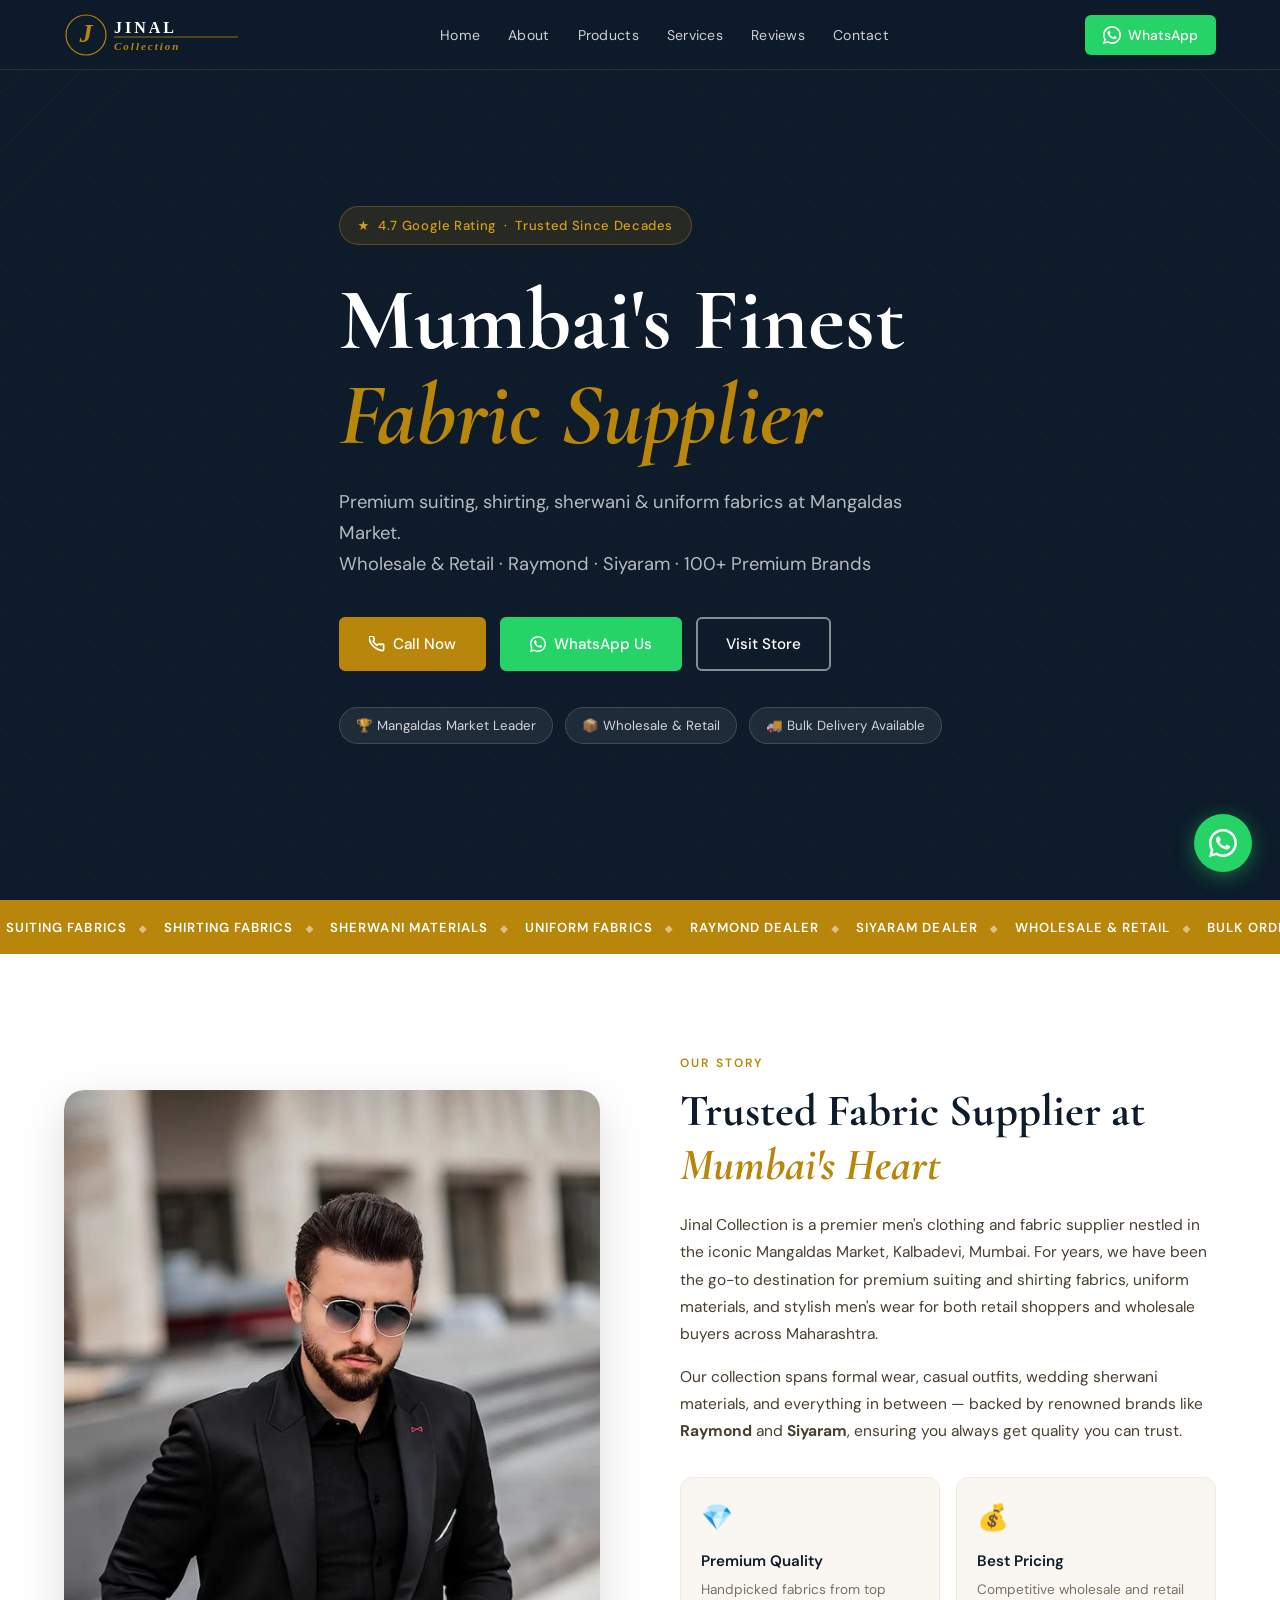
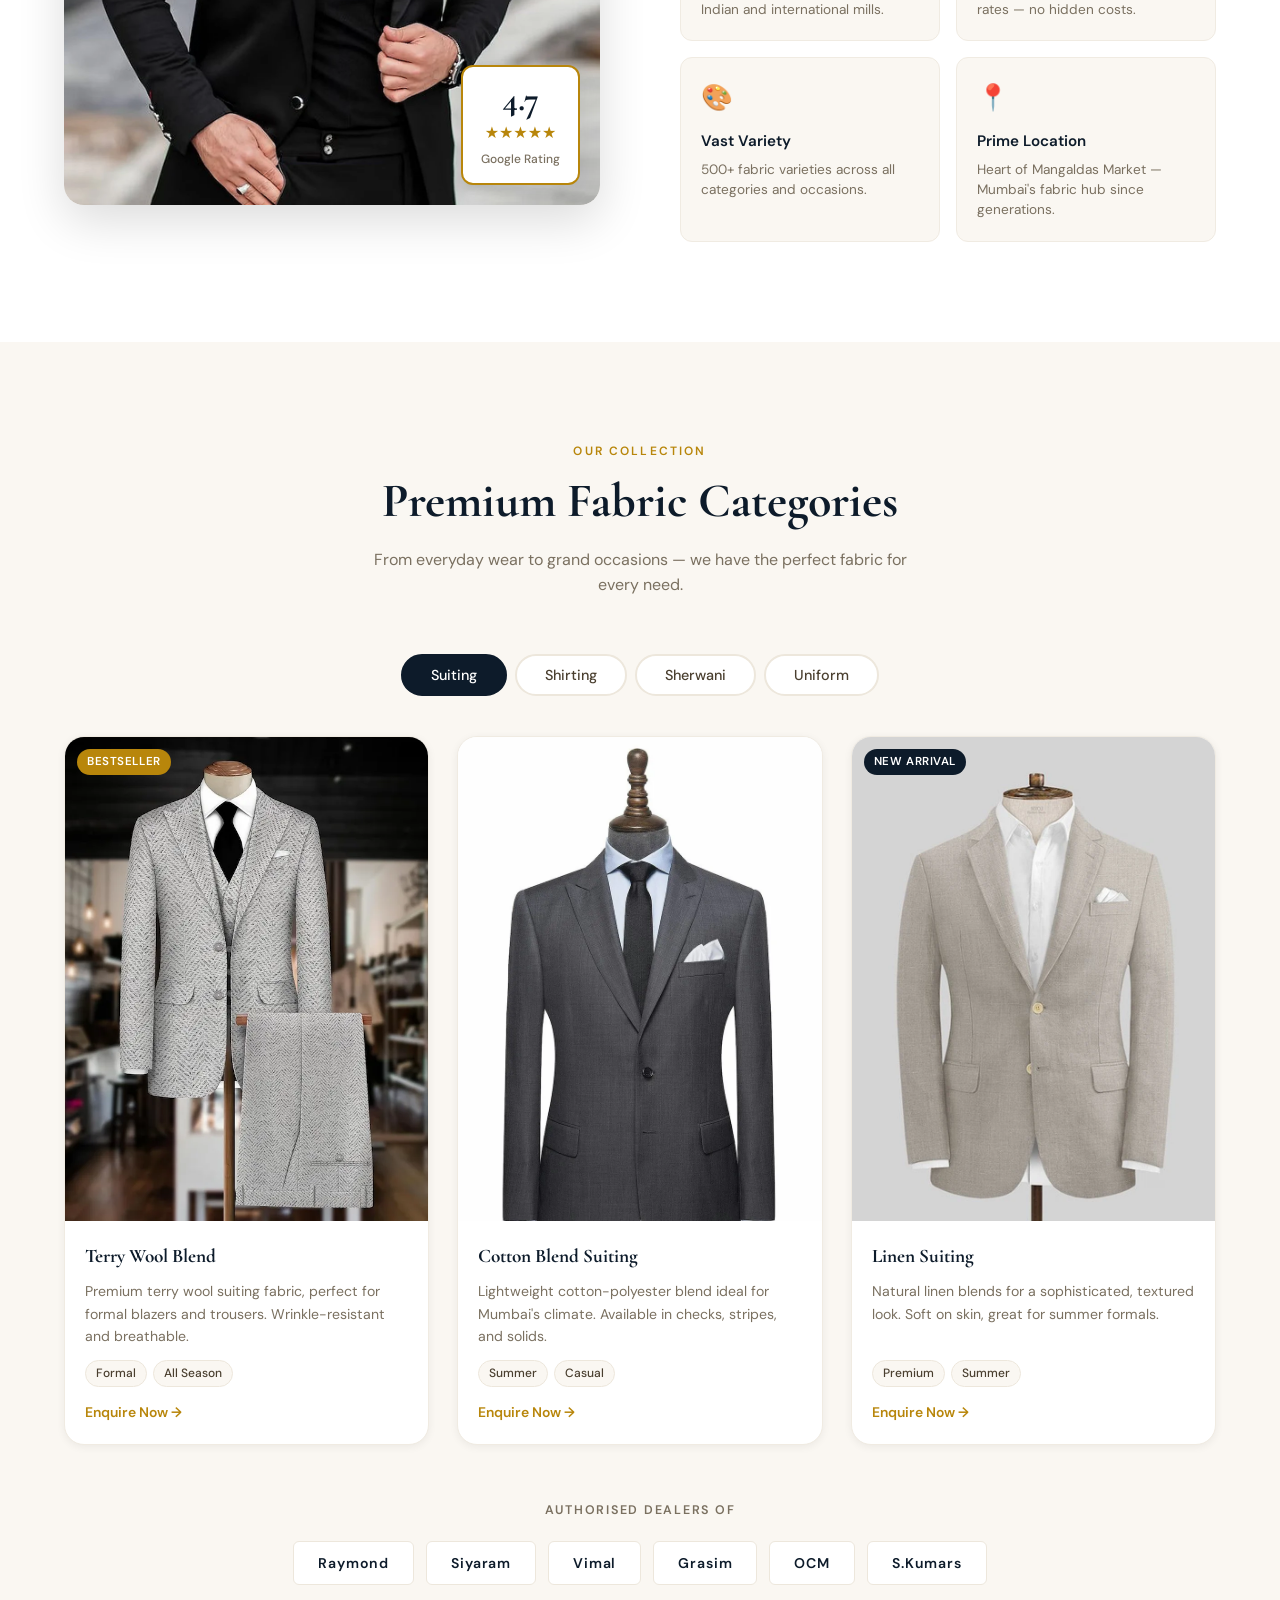
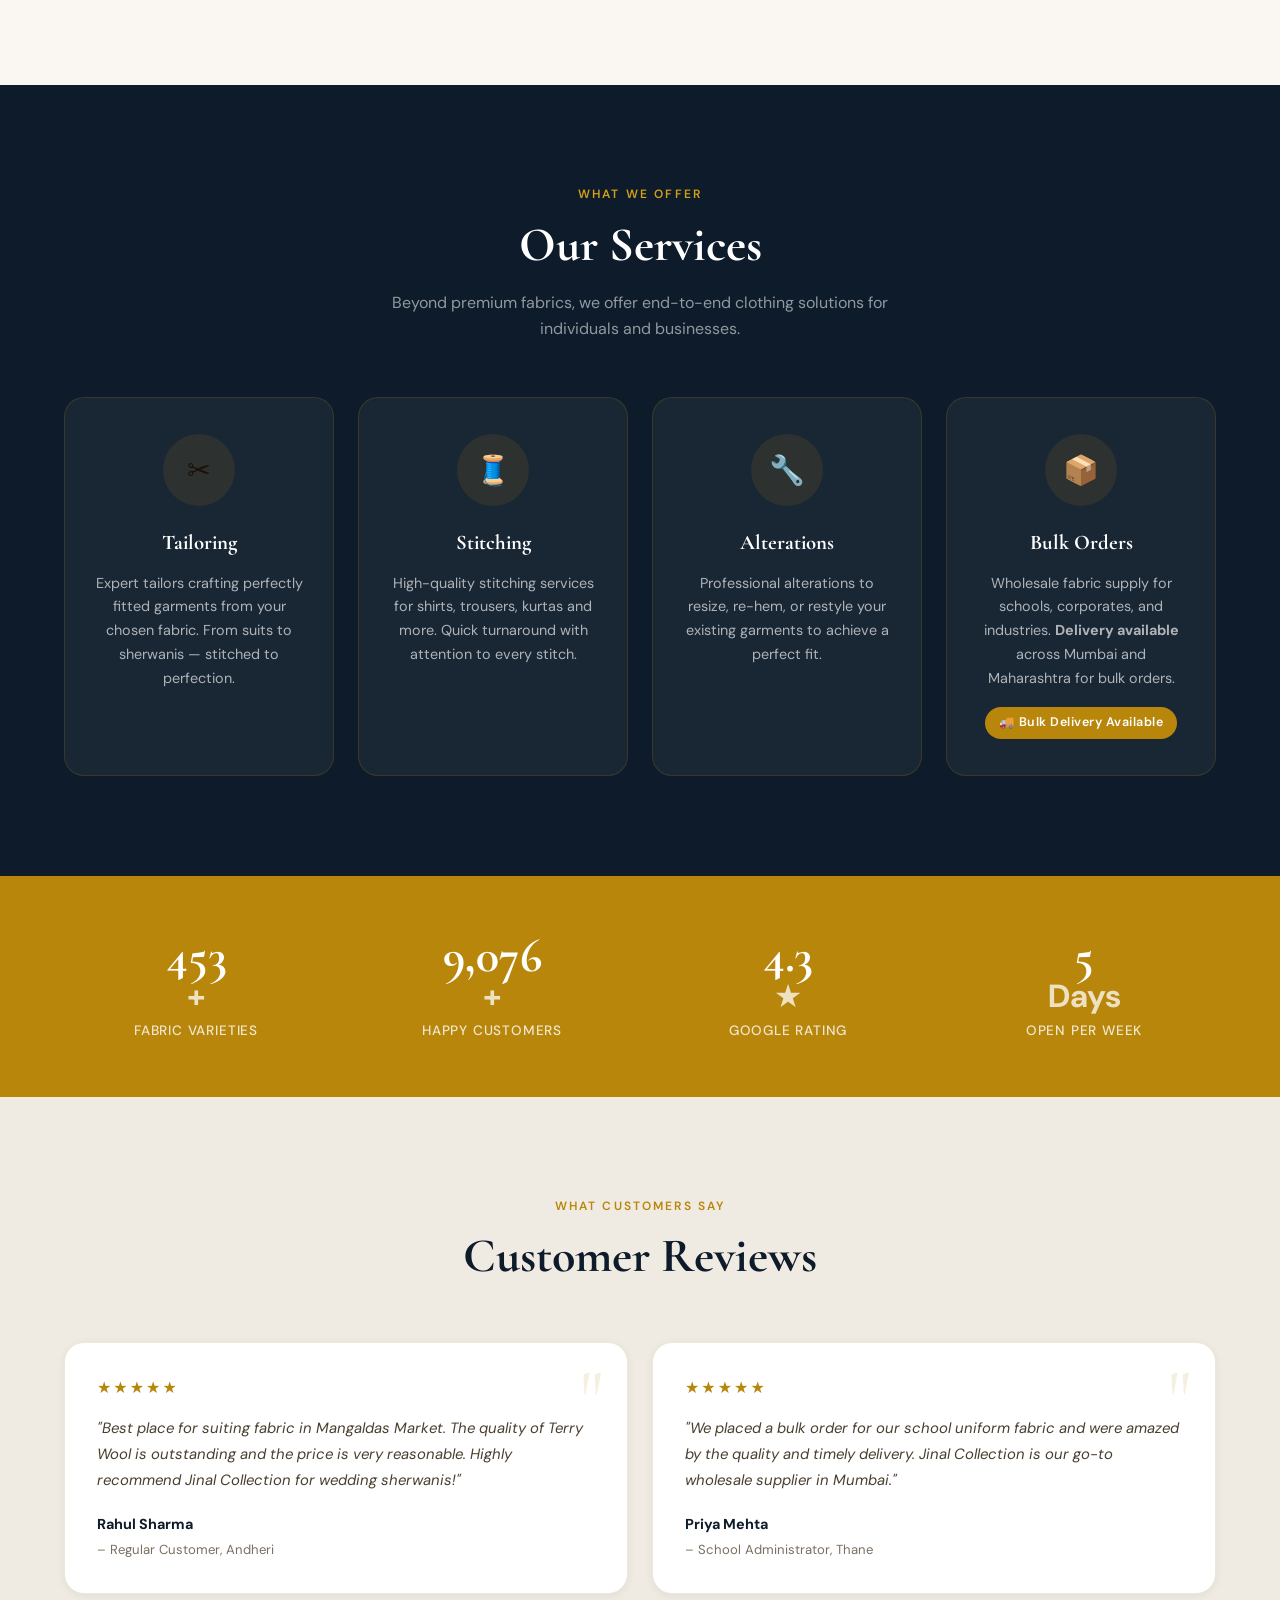
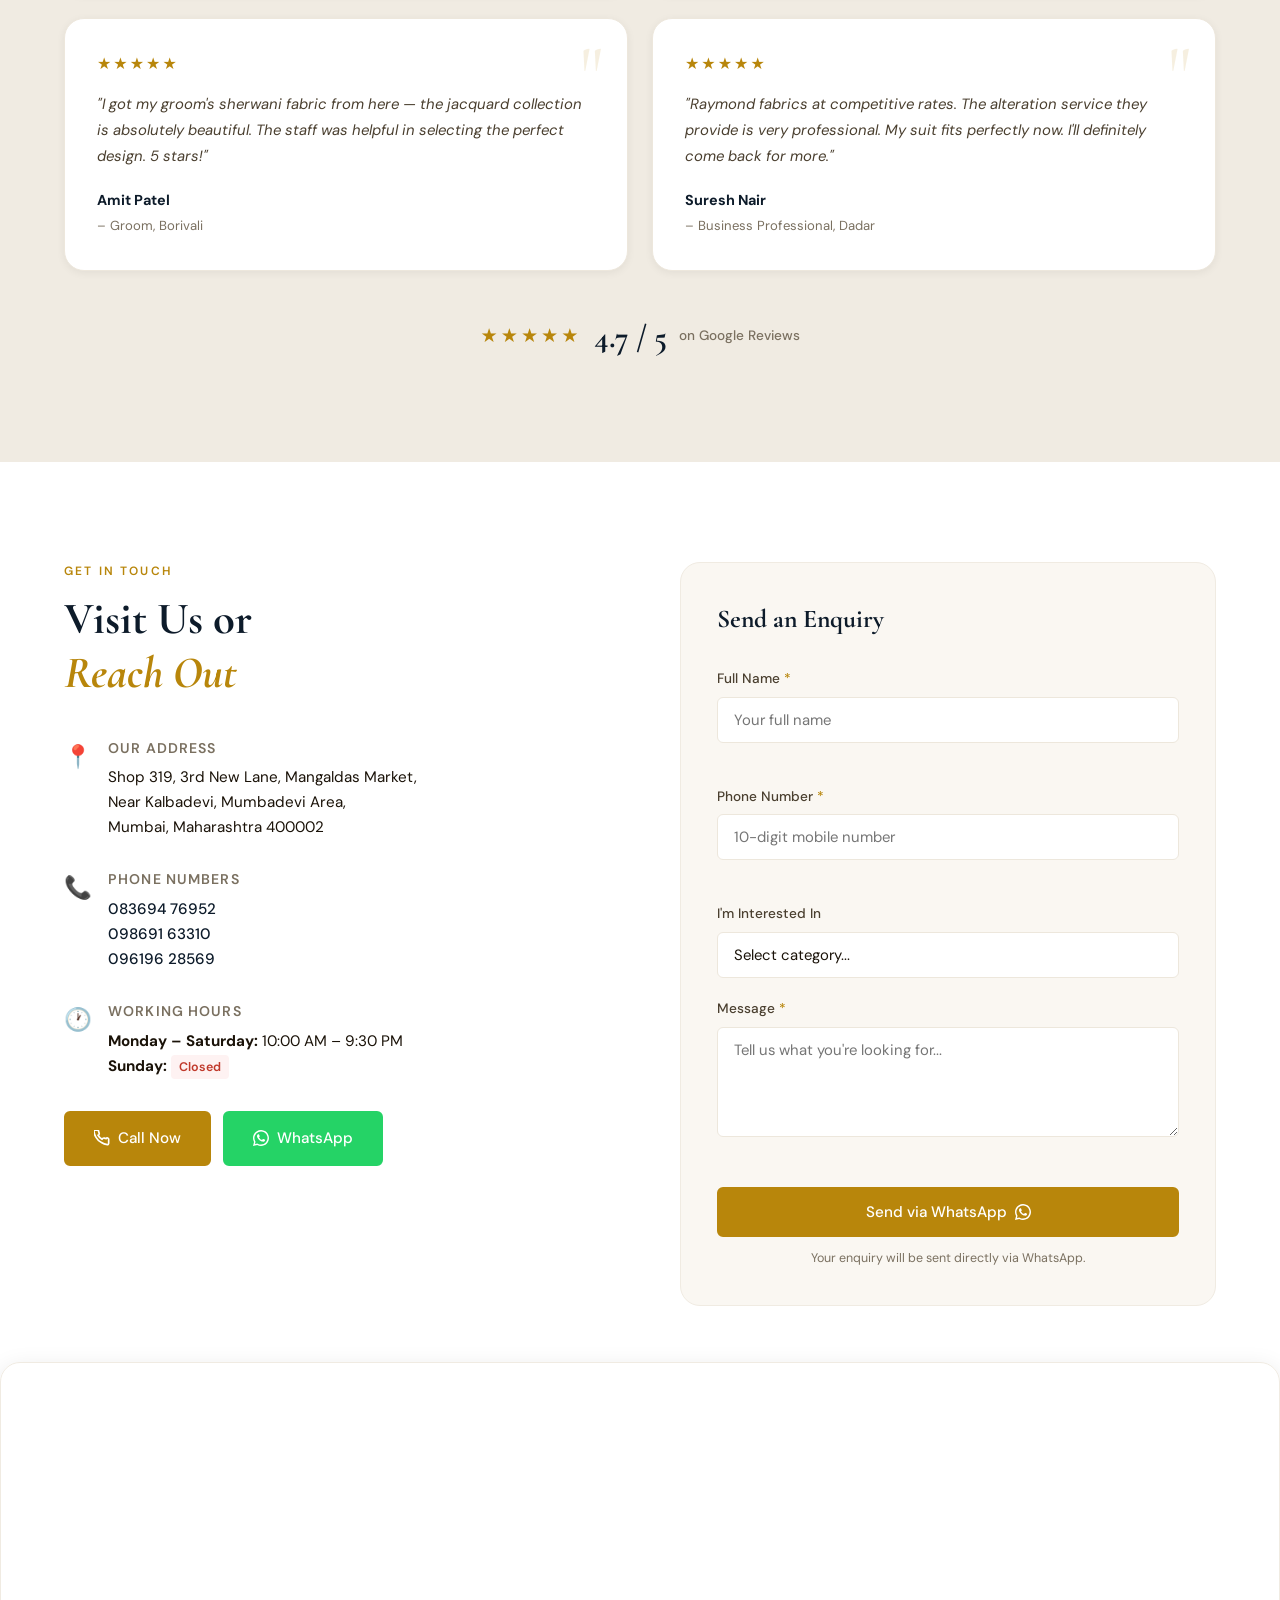
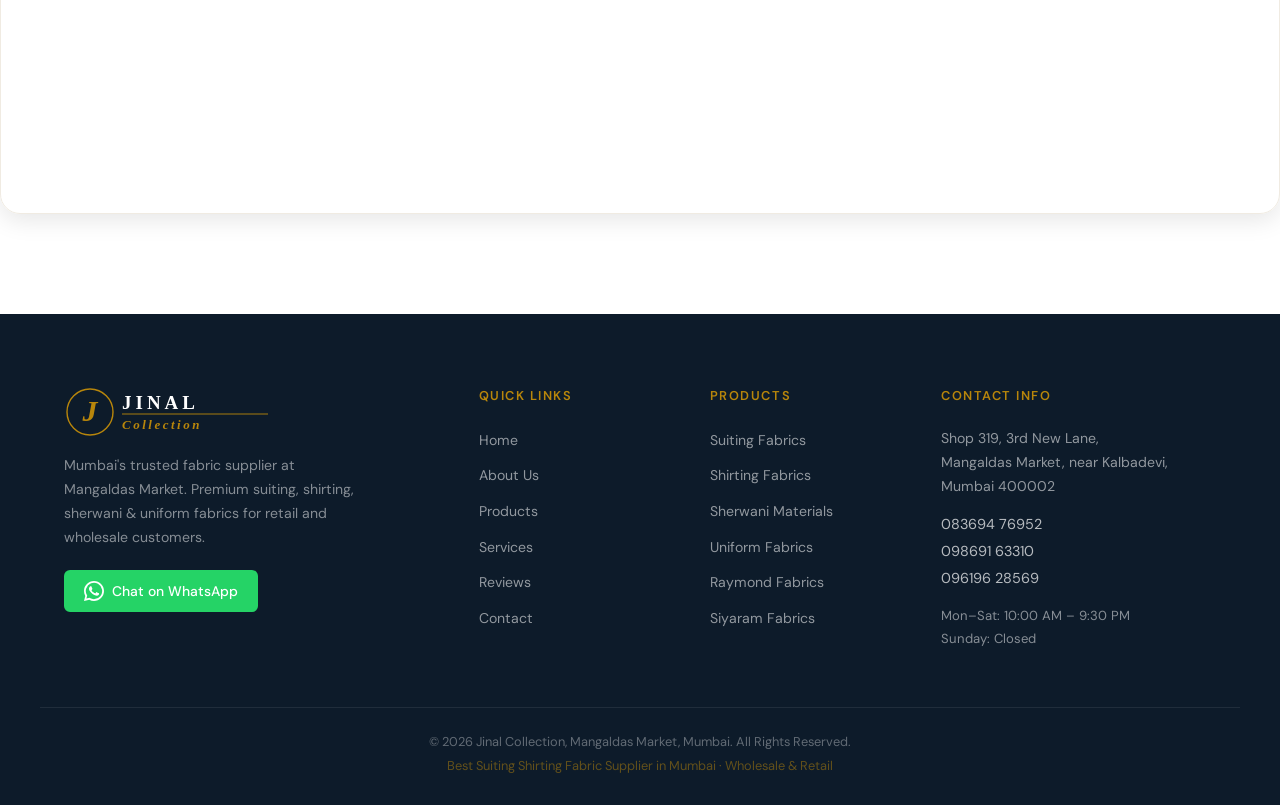
<file: index.html>
<!DOCTYPE html>
<html lang="en">
<head>
  <meta charset="UTF-8" />
  <meta name="viewport" content="width=device-width, initial-scale=1.0" />

  <!-- SEO Meta Tags -->
  <title>Jinal Collection – Fabric Supplier Mangaldas Market Mumbai</title>
  <meta name="description" content="Jinal Collection – Premium suiting, shirting, sherwani &amp; uniform fabrics in Mangaldas Market, Mumbai. Wholesale &amp; retail. Raymond, Siyaram dealer. Call 08369476952." />
  <meta name="keywords" content="best clothing supplier in Mumbai, suiting shirting fabrics Mangaldas Market, wholesale fabric supplier Mumbai, men's clothing fabrics Mumbai, sherwani material Mumbai, uniform fabric supplier Mumbai, Kalbadevi fabric shop, Raymond fabric Mumbai, Siyaram dealer Mumbai, bulk fabric order Mumbai" />
  <meta name="robots" content="index, follow" />
  <meta name="author" content="Jinal Collection" />
  <!-- Favicons -->
  <link rel="icon" type="image/x-icon"  href="favicon.ico" />
  <link rel="icon" type="image/png" sizes="32x32"   href="favicon-32x32.png" />
  <link rel="icon" type="image/png" sizes="16x16"   href="favicon-16x16.png" />
  <link rel="icon" type="image/png" sizes="192x192" href="favicon-192x192.png" />
  <link rel="apple-touch-icon" sizes="180x180"      href="apple-touch-icon.png" />
  <meta name="theme-color" content="#0d1b2a" />
  <meta name="msapplication-TileColor" content="#0d1b2a" />
  <meta name="msapplication-TileImage" content="favicon-192x192.png" />

  <link rel="canonical" href="https://www.jinalcollection.in/" />
  <link rel="sitemap" type="application/xml" title="Sitemap" href="https://www.jinalcollection.in/sitemap.xml" />

  <!-- Open Graph / Facebook / WhatsApp -->
  <meta property="og:type"           content="website" />
  <meta property="og:url"            content="https://www.jinalcollection.in/" />
  <meta property="og:title"          content="Jinal Collection – Fabric Supplier Mangaldas Market Mumbai" />
  <meta property="og:description"    content="Premium suiting, shirting, sherwani &amp; uniform fabrics at Mangaldas Market, Mumbai. Wholesale &amp; Retail. Raymond · Siyaram · 500+ varieties. Call 08369476952." />
  <meta property="og:image"          content="https://www.jinalcollection.in/og-image.jpg" />
  <meta property="og:image:width"    content="1200" />
  <meta property="og:image:height"   content="630" />
  <meta property="og:image:alt"      content="Jinal Collection – Premium Fabric Supplier Mangaldas Market Mumbai" />
  <meta property="og:locale"         content="en_IN" />
  <meta property="og:site_name"      content="Jinal Collection" />
  <meta property="og:phone_number"   content="+918369476952" />
  <meta property="og:street-address" content="Shop 319, 3rd New Lane, Mangaldas Market" />
  <meta property="og:locality"       content="Mumbai" />
  <meta property="og:region"         content="Maharashtra" />
  <meta property="og:postal-code"    content="400002" />
  <meta property="og:country-name"   content="India" />

  <!-- Twitter / X Card -->
  <meta name="twitter:card"          content="summary_large_image" />
  <meta name="twitter:title"         content="Jinal Collection – Best Fabric Supplier Mumbai" />
  <meta name="twitter:description"   content="Premium suiting, shirting, sherwani &amp; uniform fabrics at Mangaldas Market. Wholesale &amp; Retail. Raymond · Siyaram. Call 08369476952." />
  <meta name="twitter:image"         content="https://www.jinalcollection.in/og-image.jpg" />
  <meta name="twitter:image:alt"     content="Jinal Collection – Premium Fabric Supplier Mumbai" />

  <!-- Schema.org Structured Data -->
  <script type="application/ld+json">
  [
    {
      "@context": "https://schema.org",
      "@type": "ClothingStore",
      "name": "Jinal Collection",
      "alternateName": "Jinal Collection Mangaldas Market",
      "description": "Trusted men's clothing and fabric supplier in Mangaldas Market, Kalbadevi, Mumbai. Premium suiting, shirting, sherwani and uniform fabrics. Wholesale and retail.",
      "url": "https://www.jinalcollection.in/",
      "logo": "https://www.jinalcollection.in/og-image.jpg",
      "image": "https://www.jinalcollection.in/og-image.jpg",
      "priceRange": "₹₹",
      "currenciesAccepted": "INR",
      "paymentAccepted": "Cash, UPI, Bank Transfer",
      "address": {
        "@type": "PostalAddress",
        "streetAddress": "Shop 319, 3rd New Lane, Mangaldas Market, near Kalbadevi",
        "addressLocality": "Mumbai",
        "addressRegion": "Maharashtra",
        "postalCode": "400002",
        "addressCountry": "IN"
      },
      "geo": {
        "@type": "GeoCoordinates",
        "latitude": "18.9524707",
        "longitude": "72.8268478"
      },
      "hasMap": "https://maps.google.com/?cid=12516534846782373454",
      "telephone": ["+918369476952", "+919869163310", "+919619628569"],
      "openingHoursSpecification": [
        {
          "@type": "OpeningHoursSpecification",
          "dayOfWeek": ["Monday","Tuesday","Wednesday","Thursday","Friday","Saturday"],
          "opens": "10:00",
          "closes": "21:30"
        }
      ],
      "aggregateRating": {
        "@type": "AggregateRating",
        "ratingValue": "4.7",
        "bestRating": "5",
        "worstRating": "1",
        "ratingCount": "150"
      },
      "sameAs": [
        "https://www.google.com/maps/place/Jinal+Collection",
        "https://wa.me/918369476952"
      ],
      "hasOfferCatalog": {
        "@type": "OfferCatalog",
        "name": "Fabric Collections",
        "itemListElement": [
          { "@type": "OfferCatalog", "name": "Suiting Fabrics",   "description": "Terry Wool Blend, Cotton Blend, Linen Suiting" },
          { "@type": "OfferCatalog", "name": "Shirting Fabrics",  "description": "Pure Cotton, Linen Shirting, Satin & Blended" },
          { "@type": "OfferCatalog", "name": "Sherwani Materials","description": "Jacquard, Silk Blend, Brocade Wedding Fabric" },
          { "@type": "OfferCatalog", "name": "Uniform Fabrics",   "description": "School, Corporate and Industrial Uniform Fabric" }
        ]
      }
    },
    {
      "@context": "https://schema.org",
      "@type": "LocalBusiness",
      "name": "Jinal Collection",
      "image": "https://www.jinalcollection.in/og-image.jpg",
      "url": "https://www.jinalcollection.in/",
      "telephone": "+918369476952",
      "address": {
        "@type": "PostalAddress",
        "streetAddress": "Shop 319, 3rd New Lane, Mangaldas Market, near Kalbadevi",
        "addressLocality": "Mumbai",
        "addressRegion": "Maharashtra",
        "postalCode": "400002",
        "addressCountry": "IN"
      },
      "geo": {
        "@type": "GeoCoordinates",
        "latitude": "18.9524707",
        "longitude": "72.8268478"
      },
      "openingHoursSpecification": [
        {
          "@type": "OpeningHoursSpecification",
          "dayOfWeek": ["Monday","Tuesday","Wednesday","Thursday","Friday","Saturday"],
          "opens": "10:00",
          "closes": "21:30"
        }
      ],
      "priceRange": "₹₹"
    },
    {
      "@context": "https://schema.org",
      "@type": "WebSite",
      "name": "Jinal Collection",
      "url": "https://www.jinalcollection.in/",
      "description": "Premium fabric supplier in Mangaldas Market, Mumbai"
    },
    {
      "@context": "https://schema.org",
      "@type": "BreadcrumbList",
      "itemListElement": [
        { "@type": "ListItem", "position": 1, "name": "Home",      "item": "https://www.jinalcollection.in/" },
        { "@type": "ListItem", "position": 2, "name": "Products",  "item": "https://www.jinalcollection.in/#products" },
        { "@type": "ListItem", "position": 3, "name": "Services",  "item": "https://www.jinalcollection.in/#services" },
        { "@type": "ListItem", "position": 4, "name": "Contact",   "item": "https://www.jinalcollection.in/#contact" }
      ]
    }
  ]
  </script>
  
  <!-- Google Search Console Verification -->
  <meta name="google-site-verification" content="7CWWCnASNtpLDitCTRgpI1OjQ_ptsddVok7z0JKa75Y" />  
  
  <link rel="stylesheet" href="style.css?v=5">

  <!-- Fonts -->
  <link rel="preconnect" href="https://fonts.googleapis.com" />
  <link rel="dns-prefetch" href="https://fonts.googleapis.com" />
  <link rel="dns-prefetch" href="https://fonts.gstatic.com" />
  <link rel="preconnect" href="https://fonts.gstatic.com" crossorigin />
  <link href="https://fonts.googleapis.com/css2?family=Cormorant+Garamond:ital,wght@0,400;0,600;0,700;1,400&family=DM+Sans:wght@300;400;500;600&display=swap" rel="stylesheet" media="print" onload="this.media='all'">
  <noscript><link href="https://fonts.googleapis.com/css2?family=Cormorant+Garamond:ital,wght@0,400;0,600;0,700;1,400&family=DM+Sans:wght@300;400;500;600&display=swap" rel="stylesheet"></noscript>

  <!-- Google Analytics -->
  <script async src="https://www.googletagmanager.com/gtag/js?id=G-8X17C9VSWS"></script>
  <script>
    window.dataLayer = window.dataLayer || [];
    function gtag(){dataLayer.push(arguments);}
    gtag('js', new Date());
    gtag('config', 'G-8X17C9VSWS');
  </script>
  
</head>

<body>

  <!-- ===== NAVBAR ===== -->
<nav class="navbar" id="navbar" role="navigation" aria-label="Main navigation">
  <div class="container nav-inner">
    <a href="#home" class="nav-logo" aria-label="Jinal Collection Home">
      <svg width="180" height="44" viewBox="0 0 180 44" xmlns="http://www.w3.org/2000/svg" aria-hidden="true">
        <circle cx="22" cy="22" r="20" fill="#0d1b2a" stroke="#b8860b" stroke-width="1.2"/>
        <text x="22" y="29" text-anchor="middle" font-family="Georgia,serif" font-size="26" font-weight="700" font-style="italic" fill="#b8860b">J</text>
        <text x="50" y="20" font-family="Georgia,serif" font-size="16" font-weight="700" letter-spacing="3" fill="#ffffff">JINAL</text>
        <line x1="50" y1="24" x2="174" y2="24" stroke="#b8860b" stroke-width="0.8"/>
        <text x="50" y="37" font-family="Georgia,serif" font-size="11" font-style="italic" letter-spacing="2" fill="#b8860b">Collection</text>
      </svg>
    </a>
    <ul class="nav-links" id="navLinks" role="list">
      <li><a href="#home">Home</a></li>
      <li><a href="#about">About</a></li>
      <li><a href="#products">Products</a></li>
      <li><a href="#services">Services</a></li>
      <li><a href="#testimonials">Reviews</a></li>
      <li><a href="#contact">Contact</a></li>
    </ul>
    <a href="https://wa.me/918369476952?text=Hi%2C%20I%20want%20to%20enquire%20about%20fabrics" class="btn-wa-nav" target="_blank" rel="noopener noreferrer" aria-label="WhatsApp us">
      <svg width="18" height="18" viewBox="0 0 24 24" fill="currentColor" aria-hidden="true"><path d="M17.472 14.382c-.297-.149-1.758-.867-2.03-.967-.273-.099-.471-.148-.67.15-.197.297-.767.966-.94 1.164-.173.199-.347.223-.644.075-.297-.15-1.255-.463-2.39-1.475-.883-.788-1.48-1.761-1.653-2.059-.173-.297-.018-.458.13-.606.134-.133.298-.347.446-.52.149-.174.198-.298.298-.497.099-.198.05-.371-.025-.52-.075-.149-.669-1.612-.916-2.207-.242-.579-.487-.5-.669-.51-.173-.008-.371-.01-.57-.01-.198 0-.52.074-.792.372-.272.297-1.04 1.016-1.04 2.479 0 1.462 1.065 2.875 1.213 3.074.149.198 2.096 3.2 5.077 4.487.709.306 1.262.489 1.694.625.712.227 1.36.195 1.871.118.571-.085 1.758-.719 2.006-1.413.248-.694.248-1.289.173-1.413-.074-.124-.272-.198-.57-.347z"/><path d="M12 0C5.373 0 0 5.373 0 12c0 2.136.562 4.14 1.537 5.876L0 24l6.313-1.517A11.955 11.955 0 0012 24c6.627 0 12-5.373 12-12S18.627 0 12 0zm0 21.818a9.818 9.818 0 01-5.006-1.371l-.36-.213-3.726.896.93-3.617-.235-.372A9.818 9.818 0 1112 21.818z"/></svg>
      WhatsApp
    </a>
    <button class="hamburger" id="hamburger" aria-label="Toggle menu" aria-expanded="false" aria-controls="navLinks">
      <span></span><span></span><span></span>
    </button>
  </div>
</nav>

  <!-- ===== HERO ===== -->
  <section class="hero" id="home" aria-label="Hero section">
    <div class="hero-bg-pattern" aria-hidden="true"></div>
    <div class="container hero-content">
      <div class="hero-badge reveal">
        <span class="star-icon">★</span> 4.7 Google Rating &nbsp;·&nbsp; Trusted Since Decades
      </div>
      <h1 class="hero-title reveal">
        Mumbai's Finest<br /><em>Fabric Supplier</em>
      </h1>
      <p class="hero-sub reveal">
        Premium suiting, shirting, sherwani &amp; uniform fabrics at Mangaldas Market.<br />
        Wholesale &amp; Retail · Raymond · Siyaram · 100+ Premium Brands
      </p>
      <div class="hero-ctas reveal">
        <a href="tel:08369476952" class="btn btn-primary">
          <svg width="16" height="16" viewBox="0 0 24 24" fill="none" stroke="currentColor" stroke-width="2.5" aria-hidden="true"><path d="M22 16.92v3a2 2 0 01-2.18 2 19.79 19.79 0 01-8.63-3.07A19.5 19.5 0 013.07 11a19.79 19.79 0 01-3.07-8.67A2 2 0 012 .18h3a2 2 0 012 1.72 12.84 12.84 0 00.7 2.81 2 2 0 01-.45 2.11L6.09 7.91a16 16 0 006 6l1.27-1.27a2 2 0 012.11-.45 12.84 12.84 0 002.81.7A2 2 0 0122 14v2.92z"/></svg>
          Call Now
        </a>
        <a href="https://wa.me/918369476952?text=Hi%2C%20I%20want%20to%20enquire%20about%20fabrics" class="btn btn-wa" target="_blank" rel="noopener noreferrer">
          <svg width="16" height="16" viewBox="0 0 24 24" fill="currentColor" aria-hidden="true"><path d="M17.472 14.382c-.297-.149-1.758-.867-2.03-.967-.273-.099-.471-.148-.67.15-.197.297-.767.966-.94 1.164-.173.199-.347.223-.644.075-.297-.15-1.255-.463-2.39-1.475-.883-.788-1.48-1.761-1.653-2.059-.173-.297-.018-.458.13-.606.134-.133.298-.347.446-.52.149-.174.198-.298.298-.497.099-.198.05-.371-.025-.52-.075-.149-.669-1.612-.916-2.207-.242-.579-.487-.5-.669-.51-.173-.008-.371-.01-.57-.01-.198 0-.52.074-.792.372-.272.297-1.04 1.016-1.04 2.479 0 1.462 1.065 2.875 1.213 3.074.149.198 2.096 3.2 5.077 4.487.709.306 1.262.489 1.694.625.712.227 1.36.195 1.871.118.571-.085 1.758-.719 2.006-1.413.248-.694.248-1.289.173-1.413-.074-.124-.272-.198-.57-.347z"/><path d="M12 0C5.373 0 0 5.373 0 12c0 2.136.562 4.14 1.537 5.876L0 24l6.313-1.517A11.955 11.955 0 0012 24c6.627 0 12-5.373 12-12S18.627 0 12 0zm0 21.818a9.818 9.818 0 01-5.006-1.371l-.36-.213-3.726.896.93-3.617-.235-.372A9.818 9.818 0 1112 21.818z"/></svg>
          WhatsApp Us
        </a>
        <a href="#contact" class="btn btn-outline">Visit Store</a>
      </div>
      <div class="hero-trust reveal">
        <div class="trust-pill">🏆 Mangaldas Market Leader</div>
        <div class="trust-pill">📦 Wholesale &amp; Retail</div>
        <div class="trust-pill">🚚 Bulk Delivery Available</div>
      </div>
    </div>

  </section>

  <!-- ===== MARQUEE STRIP ===== -->
  <div class="marquee-strip" aria-hidden="true">
    <div class="marquee-track">
      <span>Suiting Fabrics</span><span class="sep">◆</span>
      <span>Shirting Fabrics</span><span class="sep">◆</span>
      <span>Sherwani Materials</span><span class="sep">◆</span>
      <span>Uniform Fabrics</span><span class="sep">◆</span>
      <span>Raymond Dealer</span><span class="sep">◆</span>
      <span>Siyaram Dealer</span><span class="sep">◆</span>
      <span>Wholesale &amp; Retail</span><span class="sep">◆</span>
      <span>Bulk Orders Welcome</span><span class="sep">◆</span>
      <span>Tailoring &amp; Stitching</span><span class="sep">◆</span>
      <span>Suiting Fabrics</span><span class="sep">◆</span>
      <span>Shirting Fabrics</span><span class="sep">◆</span>
      <span>Sherwani Materials</span><span class="sep">◆</span>
      <span>Uniform Fabrics</span><span class="sep">◆</span>
      <span>Raymond Dealer</span><span class="sep">◆</span>
      <span>Siyaram Dealer</span><span class="sep">◆</span>
      <span>Wholesale &amp; Retail</span><span class="sep">◆</span>
      <span>Bulk Orders Welcome</span><span class="sep">◆</span>
      <span>Tailoring &amp; Stitching</span><span class="sep">◆</span>
    </div>
  </div>

  <!-- ===== ABOUT ===== -->
  <section class="about section" id="about" aria-labelledby="about-heading">
    <div class="container about-grid">
      <div class="about-visual reveal">
        <div class="about-img-wrap">
          <!-- ✅ REPLACED: fabric stripe placeholder → real suits photo -->
          <img
             src="images/image1.webp"
             alt="Premium men's suiting at Jinal Collection, Mangaldas Market Mumbai"
             class="about-real-img"
             loading="lazy"
          />
          <div class="about-badge-float">
            <span class="rating-num">4.7</span>
            <span class="rating-stars">★★★★★</span>
            <span class="rating-label">Google Rating</span>
          </div>
        </div>
      </div>
      <div class="about-text reveal">
        <p class="section-eyebrow">Our Story</p>
        <h2 id="about-heading">Trusted Fabric Supplier at<br /><em>Mumbai's Heart</em></h2>
        <p class="about-desc">
          Jinal Collection is a premier men's clothing and fabric supplier nestled in the iconic Mangaldas Market, Kalbadevi, Mumbai. For years, we have been the go-to destination for premium suiting and shirting fabrics, uniform materials, and stylish men's wear for both retail shoppers and wholesale buyers across Maharashtra.
        </p>
        <p class="about-desc">
          Our collection spans formal wear, casual outfits, wedding sherwani materials, and everything in between — backed by renowned brands like <strong>Raymond</strong> and <strong>Siyaram</strong>, ensuring you always get quality you can trust.
        </p>
        <div class="why-grid">
          <div class="why-card">
            <span class="why-icon">💎</span>
            <h3>Premium Quality</h3>
            <p>Handpicked fabrics from top Indian and international mills.</p>
          </div>
          <div class="why-card">
            <span class="why-icon">💰</span>
            <h3>Best Pricing</h3>
            <p>Competitive wholesale and retail rates — no hidden costs.</p>
          </div>
          <div class="why-card">
            <span class="why-icon">🎨</span>
            <h3>Vast Variety</h3>
            <p>500+ fabric varieties across all categories and occasions.</p>
          </div>
          <div class="why-card">
            <span class="why-icon">📍</span>
            <h3>Prime Location</h3>
            <p>Heart of Mangaldas Market — Mumbai's fabric hub since generations.</p>
          </div>
        </div>
      </div>
    </div>
  </section>

  <!-- ===== PRODUCTS ===== -->
  <section class="products section" id="products" aria-labelledby="products-heading">
    <div class="container">
      <div class="section-header reveal">
        <p class="section-eyebrow">Our Collection</p>
        <h2 id="products-heading">Premium Fabric Categories</h2>
        <p class="section-sub">From everyday wear to grand occasions — we have the perfect fabric for every need.</p>
      </div>

      <!-- Category Tabs -->
      <div class="tab-bar reveal" role="tablist" aria-label="Product categories">
        <button class="tab-btn active" data-tab="suiting" role="tab" aria-selected="true" aria-controls="tab-suiting">Suiting</button>
        <button class="tab-btn" data-tab="shirting" role="tab" aria-selected="false" aria-controls="tab-shirting">Shirting</button>
        <button class="tab-btn" data-tab="sherwani" role="tab" aria-selected="false" aria-controls="tab-sherwani">Sherwani</button>
        <button class="tab-btn" data-tab="uniform" role="tab" aria-selected="false" aria-controls="tab-uniform">Uniform</button>
      </div>

      <div class="tab-content" id="tab-suiting" role="tabpanel" aria-labelledby="tab-suiting-btn">
        <div class="products-grid">
          <article class="product-card reveal">
            <div class="product-img-wrap portrait-wrap">
            <img src="images/product1.webp" alt="Terry Wool Blend Suiting Fabric – Jinal Collection" class="product-real-img" loading="lazy" />
              <div class="product-badge">Bestseller</div>
            </div>
            <div class="product-info">
              <h3>Terry Wool Blend</h3>
              <p>Premium terry wool suiting fabric, perfect for formal blazers and trousers. Wrinkle-resistant and breathable.</p>
              <div class="product-tags"><span>Formal</span><span>All Season</span></div>
              <a href="https://wa.me/918369476952?text=Hi%2C%20I%20want%20to%20enquire%20about%20Terry%20Wool%20Suiting%20Fabric" class="product-cta" target="_blank" rel="noopener noreferrer">Enquire Now →</a>
            </div>
          </article>
          <article class="product-card reveal">
            <div class="product-img-wrap portrait-wrap">
             <img src="images/product2.webp" alt="Cotton Blend Suiting Fabric – Jinal Collection" class="product-real-img" loading="lazy" />
            </div>
             <div class="product-info">
              <h3>Cotton Blend Suiting</h3>
              <p>Lightweight cotton-polyester blend ideal for Mumbai's climate. Available in checks, stripes, and solids.</p>
              <div class="product-tags"><span>Summer</span><span>Casual</span></div>
              <a href="https://wa.me/918369476952?text=Hi%2C%20I%20want%20to%20enquire%20about%20Cotton%20Blend%20Suiting" class="product-cta" target="_blank" rel="noopener noreferrer">Enquire Now →</a>
            </div>
          </article>
          <article class="product-card reveal">
            <div class="product-img-wrap portrait-wrap">
              <img src="images/product3.webp" alt="Linen Suiting Fabric – Jinal Collection" class="product-real-img" loading="lazy" />
              <div class="product-badge new-badge">New Arrival</div>
            </div>
            <div class="product-info">
              <h3>Linen Suiting</h3>
              <p>Natural linen blends for a sophisticated, textured look. Soft on skin, great for summer formals.</p>
              <div class="product-tags"><span>Premium</span><span>Summer</span></div>
              <a href="https://wa.me/918369476952?text=Hi%2C%20I%20want%20to%20enquire%20about%20Linen%20Suiting" class="product-cta" target="_blank" rel="noopener noreferrer">Enquire Now →</a>
            </div>
          </article>
        </div>
      </div>

      <div class="tab-content hidden" id="tab-shirting" role="tabpanel" aria-labelledby="tab-shirting-btn">
        <div class="products-grid">
          <article class="product-card reveal">
            <div class="product-img-wrap">
              <img src="images/product4.webp" alt="Pure Cotton Shirting Fabric" class="product-real-img fabric-img" loading="lazy" />
              <div class="product-badge">Popular</div>
              <div class="fabric-label-overlay">
                <span class="fabric-tag-icon">🪡</span>
                <span class="fabric-tag-text">Pure Cotton</span>
              </div>
            </div>
            <div class="product-info">
              <h3>Pure Cotton Shirting</h3>
              <p>Breathable 100% cotton shirting in a wide range of colors and patterns. Ideal for office and casual wear.</p>
              <div class="product-tags"><span>Office</span><span>Casual</span></div>
              <a href="https://wa.me/918369476952?text=Hi%2C%20I%20want%20to%20enquire%20about%20Cotton%20Shirting" class="product-cta" target="_blank" rel="noopener noreferrer">Enquire Now →</a>
            </div>
          </article>
          <article class="product-card reveal">
            <div class="product-img-wrap">
              <img src="images/product5.webp" alt="Linen Shirting Fabric" class="product-real-img fabric-img" loading="lazy" />
              <div class="fabric-label-overlay">
                <span class="fabric-tag-icon">🌿</span>
                <span class="fabric-tag-text">Natural Linen</span>
              </div>
            </div>
            <div class="product-info">
              <h3>Linen Shirting</h3>
              <p>Textured linen fabric for that effortlessly stylish look. Perfect for summer outings and semi-formal events.</p>
              <div class="product-tags"><span>Trendy</span><span>Summer</span></div>
              <a href="https://wa.me/918369476952?text=Hi%2C%20I%20want%20to%20enquire%20about%20Linen%20Shirting" class="product-cta" target="_blank" rel="noopener noreferrer">Enquire Now →</a>
            </div>
          </article>
          <article class="product-card reveal">
            <div class="product-img-wrap">
              <img src="images/product6.webp" alt="Satin Blended Shirting Fabric" class="product-real-img fabric-img satin-img" loading="lazy" />
              <div class="fabric-label-overlay satin-label">
                <span class="fabric-tag-icon">✨</span>
                <span class="fabric-tag-text">Satin Finish</span>
              </div>
            </div>
            <div class="product-info">
              <h3>Satin &amp; Blended Shirting</h3>
              <p>Smooth satin-finish and poly-cotton blends for a premium, lustrous appearance in parties and occasions.</p>
              <div class="product-tags"><span>Party Wear</span><span>Festive</span></div>
              <a href="https://wa.me/918369476952?text=Hi%2C%20I%20want%20to%20enquire%20about%20Satin%20Shirting" class="product-cta" target="_blank" rel="noopener noreferrer">Enquire Now →</a>
            </div>
          </article>
        </div>
      </div>

      <div class="tab-content hidden" id="tab-sherwani" role="tabpanel" aria-labelledby="tab-sherwani-btn">
        <div class="products-grid">

          <article class="product-card reveal">
            <div class="product-img-wrap portrait-wrap">
              <img src="images/product7.webp"
                   alt="Jacquard Sherwani Fabric – Jinal Collection"
                   class="product-real-img sherwani-img"
                   loading="lazy" />
              <div class="product-badge">Wedding Special</div>
              <div class="sherwani-overlay-strip">
                <span class="sherwani-icon">👑</span>
                <span class="sherwani-name">Jacquard Sherwani</span>
                <span class="sherwani-sub">Gold &amp; Silver Weave</span>
              </div>
            </div>
            <div class="product-info">
              <h3>Jacquard Sherwani Fabric</h3>
              <p>Intricate woven jacquard patterns in rich gold and silver tones. The top choice for groom's sherwani.</p>
              <div class="product-tags"><span>Wedding</span><span>Luxury</span></div>
              <a href="https://wa.me/918369476952?text=Hi%2C%20I%20want%20to%20enquire%20about%20Jacquard%20Sherwani%20Fabric" class="product-cta" target="_blank" rel="noopener noreferrer">Enquire Now →</a>
            </div>
          </article>

          <article class="product-card reveal">
            <div class="product-img-wrap portrait-wrap">
              <img src="images/product8.webp"
                   alt="Silk Blend Sherwani – Jinal Collection"
                   class="product-real-img sherwani-img"
                   loading="lazy" />
              <div class="sherwani-overlay-strip silk-strip">
                <span class="sherwani-icon">🌸</span>
                <span class="sherwani-name">Silk Blend Sherwani</span>
                <span class="sherwani-sub">Lightweight &amp; Opulent</span>
              </div>
            </div>
            <div class="product-info">
              <h3>Silk Blend Sherwani</h3>
              <p>Smooth silk-polyester blends with a natural sheen. Lightweight yet opulent — perfect for destination weddings.</p>
              <div class="product-tags"><span>Festive</span><span>Premium</span></div>
              <a href="https://wa.me/918369476952?text=Hi%2C%20I%20want%20to%20enquire%20about%20Silk%20Blend%20Sherwani" class="product-cta" target="_blank" rel="noopener noreferrer">Enquire Now →</a>
            </div>
          </article>

          <article class="product-card reveal">
            <div class="product-img-wrap portrait-wrap">
              <img src="images/product9.webp"
                   alt="Brocade Wedding Fabric – Jinal Collection"
                   class="product-real-img sherwani-img"
                   loading="lazy" />
              <div class="product-badge new-badge">New</div>
              <div class="sherwani-overlay-strip brocade-strip">
                <span class="sherwani-icon">✨</span>
                <span class="sherwani-name">Brocade Wedding</span>
                <span class="sherwani-sub">Metallic Thread Work</span>
              </div>
            </div>
            <div class="product-info">
              <h3>Brocade Wedding Fabric</h3>
              <p>Rich brocade with traditional motifs and metallic threads. Timeless elegance for sangeet and reception occasions.</p>
              <div class="product-tags"><span>Traditional</span><span>Wedding</span></div>
              <a href="https://wa.me/918369476952?text=Hi%2C%20I%20want%20to%20enquire%20about%20Brocade%20Wedding%20Fabric" class="product-cta" target="_blank" rel="noopener noreferrer">Enquire Now →</a>
            </div>
          </article>

        </div>
      </div>

      <div class="tab-content hidden" id="tab-uniform" role="tabpanel" aria-labelledby="tab-uniform-btn">
        <div class="products-grid">

          <article class="product-card reveal">
            <div class="product-img-wrap uniform-wrap">
              <img src="images/product10.webp"
                   alt="School Uniform Fabric – Jinal Collection"
                   class="product-real-img fabric-img uniform-img"
                   loading="lazy" />
              <div class="product-badge">Bulk Orders</div>
              <div class="uniform-overlay">
                <div class="uniform-overlay-content school-theme">
                  <span class="uniform-icon">🎒</span>
                  <span class="uniform-title">School Uniform</span>
                  <span class="uniform-desc">Colourfast · Easy Care · Bulk Ready</span>
                </div>
              </div>
            </div>
            <div class="product-info">
              <h3>School Uniform Fabric</h3>
              <p>Durable, easy-care fabric for school uniforms. Available in bulk with consistent colour matching and fast delivery.</p>
              <div class="product-tags"><span>School</span><span>Bulk</span></div>
              <a href="https://wa.me/918369476952?text=Hi%2C%20I%20want%20to%20enquire%20about%20School%20Uniform%20Fabric" class="product-cta" target="_blank" rel="noopener noreferrer">Enquire Now →</a>
            </div>
          </article>

          <article class="product-card reveal">
            <div class="product-img-wrap uniform-wrap">
              <img src="images/product11.webp"
                   alt="Corporate Uniform Fabric – Jinal Collection"
                   class="product-real-img fabric-img uniform-img"
                   loading="lazy" />
              <div class="uniform-overlay">
                <div class="uniform-overlay-content corporate-theme">
                  <span class="uniform-icon">🏢</span>
                  <span class="uniform-title">Corporate Uniform</span>
                  <span class="uniform-desc">Wrinkle-Free · Professional · Custom Shades</span>
                </div>
              </div>
            </div>
            <div class="product-info">
              <h3>Corporate Uniform Fabric</h3>
              <p>Professional poly-viscose blends for corporate uniforms. Wrinkle-resistant, long-lasting, and available in custom shades.</p>
              <div class="product-tags"><span>Corporate</span><span>Wholesale</span></div>
              <a href="https://wa.me/918369476952?text=Hi%2C%20I%20want%20to%20enquire%20about%20Corporate%20Uniform%20Fabric" class="product-cta" target="_blank" rel="noopener noreferrer">Enquire Now →</a>
            </div>
          </article>

          <article class="product-card reveal">
            <div class="product-img-wrap uniform-wrap">
              <img src="images/product12.webp"
                   alt="Industrial Uniform Fabric – Jinal Collection"
                   class="product-real-img fabric-img uniform-img"
                   loading="lazy" />
              <div class="uniform-overlay">
                <div class="uniform-overlay-content industrial-theme">
                  <span class="uniform-icon">⚙️</span>
                  <span class="uniform-title">Industrial Uniform</span>
                  <span class="uniform-desc">Heavy Duty · Tear-Resistant · Safety Grade</span>
                </div>
              </div>
            </div>
            <div class="product-info">
              <h3>Industrial Uniform Fabric</h3>
              <p>Heavy-duty, tear-resistant fabric for industrial and factory use. Meets safety standards with comfort for long shifts.</p>
              <div class="product-tags"><span>Industrial</span><span>Heavy Duty</span></div>
              <a href="https://wa.me/918369476952?text=Hi%2C%20I%20want%20to%20enquire%20about%20Industrial%20Uniform%20Fabric" class="product-cta" target="_blank" rel="noopener noreferrer">Enquire Now →</a>
            </div>
          </article>

        </div>
      </div>

      <!-- Brands -->
      <div class="brands-row reveal">
        <p class="brands-label">Authorised Dealers of</p>
        <div class="brands-list">
          <div class="brand-chip">Raymond</div>
          <div class="brand-chip">Siyaram</div>
          <div class="brand-chip">Vimal</div>
          <div class="brand-chip">Grasim</div>
          <div class="brand-chip">OCM</div>
          <div class="brand-chip">S.Kumars</div>
        </div>
      </div>
    </div>
  </section>

  <!-- ===== SERVICES ===== -->
  <section class="services section" id="services" aria-labelledby="services-heading">
    <div class="container">
      <div class="section-header reveal">
        <p class="section-eyebrow">What We Offer</p>
        <h2 id="services-heading">Our Services</h2>
        <p class="section-sub">Beyond premium fabrics, we offer end-to-end clothing solutions for individuals and businesses.</p>
      </div>
      <div class="services-grid">
        <div class="service-card reveal">
          <div class="service-icon-wrap">
            <span class="service-icon">✂️</span>
          </div>
          <h3>Tailoring</h3>
          <p>Expert tailors crafting perfectly fitted garments from your chosen fabric. From suits to sherwanis — stitched to perfection.</p>
        </div>
        <div class="service-card reveal">
          <div class="service-icon-wrap">
            <span class="service-icon">🧵</span>
          </div>
          <h3>Stitching</h3>
          <p>High-quality stitching services for shirts, trousers, kurtas and more. Quick turnaround with attention to every stitch.</p>
        </div>
        <div class="service-card reveal">
          <div class="service-icon-wrap">
            <span class="service-icon">🔧</span>
          </div>
          <h3>Alterations</h3>
          <p>Professional alterations to resize, re-hem, or restyle your existing garments to achieve a perfect fit.</p>
        </div>
        <div class="service-card reveal">
          <div class="service-icon-wrap">
            <span class="service-icon">📦</span>
          </div>
          <h3>Bulk Orders</h3>
          <p>Wholesale fabric supply for schools, corporates, and industries. <strong>Delivery available</strong> across Mumbai and Maharashtra for bulk orders.</p>
          <div class="service-highlight">🚚 Bulk Delivery Available</div>
        </div>
      </div>
    </div>
  </section>

  <!-- ===== STATS STRIP ===== -->
  <section class="stats-strip" aria-label="Business statistics">
    <div class="container stats-grid">
      <div class="stat-item reveal">
        <span class="stat-num" data-target="500">0</span><span class="stat-unit">+</span>
        <p>Fabric Varieties</p>
      </div>
      <div class="stat-item reveal">
        <span class="stat-num" data-target="10000">0</span><span class="stat-unit">+</span>
        <p>Happy Customers</p>
      </div>
      <div class="stat-item reveal">
        <span class="stat-num" data-target="4.7">0</span><span class="stat-unit">★</span>
        <p>Google Rating</p>
      </div>
      <div class="stat-item reveal">
        <span class="stat-num" data-target="6">0</span><span class="stat-unit"> Days</span>
        <p>Open Per Week</p>
      </div>
    </div>
  </section>

  <!-- ===== TESTIMONIALS ===== -->
  <section class="testimonials section" id="testimonials" aria-labelledby="testimonials-heading">
    <div class="container">
      <div class="section-header reveal">
        <p class="section-eyebrow">What Customers Say</p>
        <h2 id="testimonials-heading">Customer Reviews</h2>
      </div>
      <div class="testimonials-grid">
        <blockquote class="testi-card reveal">
          <div class="testi-stars" aria-label="5 out of 5 stars">★★★★★</div>
          <p>"Best place for suiting fabric in Mangaldas Market. The quality of Terry Wool is outstanding and the price is very reasonable. Highly recommend Jinal Collection for wedding sherwanis!"</p>
          <footer>
            <strong>Rahul Sharma</strong>
            <span>– Regular Customer, Andheri</span>
          </footer>
        </blockquote>
        <blockquote class="testi-card reveal">
          <div class="testi-stars" aria-label="5 out of 5 stars">★★★★★</div>
          <p>"We placed a bulk order for our school uniform fabric and were amazed by the quality and timely delivery. Jinal Collection is our go-to wholesale supplier in Mumbai."</p>
          <footer>
            <strong>Priya Mehta</strong>
            <span>– School Administrator, Thane</span>
          </footer>
        </blockquote>
        <blockquote class="testi-card reveal">
          <div class="testi-stars" aria-label="5 out of 5 stars">★★★★★</div>
          <p>"I got my groom's sherwani fabric from here — the jacquard collection is absolutely beautiful. The staff was helpful in selecting the perfect design. 5 stars!"</p>
          <footer>
            <strong>Amit Patel</strong>
            <span>– Groom, Borivali</span>
          </footer>
        </blockquote>
        <blockquote class="testi-card reveal">
          <div class="testi-stars" aria-label="4 out of 5 stars">★★★★★</div>
          <p>"Raymond fabrics at competitive rates. The alteration service they provide is very professional. My suit fits perfectly now. I'll definitely come back for more."</p>
          <footer>
            <strong>Suresh Nair</strong>
            <span>– Business Professional, Dadar</span>
          </footer>
        </blockquote>
      </div>
      <div class="testi-google-badge reveal">
        <span class="g-stars">★★★★★</span>
        <span class="g-rating">4.7 / 5</span>
        <span class="g-label">on Google Reviews</span>
      </div>
    </div>
  </section>

  <!-- ===== CONTACT ===== -->
  <section class="contact section" id="contact" aria-labelledby="contact-heading">
    <div class="container contact-grid">
      <div class="contact-info reveal">
        <p class="section-eyebrow">Get In Touch</p>
        <h2 id="contact-heading">Visit Us or<br /><em>Reach Out</em></h2>
        <div class="info-block">
          <span class="info-icon">📍</span>
          <div>
            <h3>Our Address</h3>
            <address>Shop 319, 3rd New Lane, Mangaldas Market,<br />Near Kalbadevi, Mumbadevi Area,<br />Mumbai, Maharashtra 400002</address>
          </div>
        </div>
        <div class="info-block">
          <span class="info-icon">📞</span>
          <div>
            <h3>Phone Numbers</h3>
            <p><a href="tel:08369476952" class="info-link">083694 76952</a></p>
            <p><a href="tel:09869163310" class="info-link">098691 63310</a></p>
            <p><a href="tel:09619628569" class="info-link">096196 28569</a></p>
          </div>
        </div>
        <div class="info-block">
          <span class="info-icon">🕐</span>
          <div>
            <h3>Working Hours</h3>
            <p><strong>Monday – Saturday:</strong> 10:00 AM – 9:30 PM</p>
            <p><strong>Sunday:</strong> <span class="closed-tag">Closed</span></p>
          </div>
        </div>
        <div class="contact-action-btns">
          <a href="tel:08369476952" class="btn btn-primary">
            <svg width="16" height="16" viewBox="0 0 24 24" fill="none" stroke="currentColor" stroke-width="2.5" aria-hidden="true"><path d="M22 16.92v3a2 2 0 01-2.18 2 19.79 19.79 0 01-8.63-3.07A19.5 19.5 0 013.07 11a19.79 19.79 0 01-3.07-8.67A2 2 0 012 .18h3a2 2 0 012 1.72 12.84 12.84 0 00.7 2.81 2 2 0 01-.45 2.11L6.09 7.91a16 16 0 006 6l1.27-1.27a2 2 0 012.11-.45 12.84 12.84 0 002.81.7A2 2 0 0122 14v2.92z"/></svg>
            Call Now
          </a>
          <a href="https://wa.me/918369476952?text=Hi%2C%20I%20want%20to%20enquire%20about%20fabrics" class="btn btn-wa" target="_blank" rel="noopener noreferrer">
            <svg width="16" height="16" viewBox="0 0 24 24" fill="currentColor" aria-hidden="true"><path d="M17.472 14.382c-.297-.149-1.758-.867-2.03-.967-.273-.099-.471-.148-.67.15-.197.297-.767.966-.94 1.164-.173.199-.347.223-.644.075-.297-.15-1.255-.463-2.39-1.475-.883-.788-1.48-1.761-1.653-2.059-.173-.297-.018-.458.13-.606.134-.133.298-.347.446-.52.149-.174.198-.298.298-.497.099-.198.05-.371-.025-.52-.075-.149-.669-1.612-.916-2.207-.242-.579-.487-.5-.669-.51-.173-.008-.371-.01-.57-.01-.198 0-.52.074-.792.372-.272.297-1.04 1.016-1.04 2.479 0 1.462 1.065 2.875 1.213 3.074.149.198 2.096 3.2 5.077 4.487.709.306 1.262.489 1.694.625.712.227 1.36.195 1.871.118.571-.085 1.758-.719 2.006-1.413.248-.694.248-1.289.173-1.413-.074-.124-.272-.198-.57-.347z"/><path d="M12 0C5.373 0 0 5.373 0 12c0 2.136.562 4.14 1.537 5.876L0 24l6.313-1.517A11.955 11.955 0 0012 24c6.627 0 12-5.373 12-12S18.627 0 12 0zm0 21.818a9.818 9.818 0 01-5.006-1.371l-.36-.213-3.726.896.93-3.617-.235-.372A9.818 9.818 0 1112 21.818z"/></svg>
            WhatsApp
          </a>
        </div>
      </div>

      <div class="contact-form-wrap reveal">
        <form id="contactForm" class="contact-form" novalidate aria-label="Contact form">
          <h3>Send an Enquiry</h3>
          <div class="form-group">
            <label for="name">Full Name <span aria-hidden="true">*</span></label>
            <input type="text" id="name" name="name" placeholder="Your full name" required aria-required="true" />
            <span class="field-error" id="nameError" role="alert" aria-live="polite"></span>
          </div>
          <div class="form-group">
            <label for="phone">Phone Number <span aria-hidden="true">*</span></label>
            <input type="tel" id="phone" name="phone" placeholder="10-digit mobile number" required aria-required="true" />
            <span class="field-error" id="phoneError" role="alert" aria-live="polite"></span>
          </div>
          <div class="form-group">
            <label for="interest">I'm Interested In</label>
            <select id="interest" name="interest" aria-label="Fabric category interest">
              <option value="">Select category...</option>
              <option value="Suiting Fabrics">Suiting Fabrics</option>
              <option value="Shirting Fabrics">Shirting Fabrics</option>
              <option value="Sherwani Materials">Sherwani Materials</option>
              <option value="Uniform Fabrics">Uniform Fabrics</option>
              <option value="Bulk/Wholesale Order">Bulk / Wholesale Order</option>
            </select>
          </div>
          <div class="form-group">
            <label for="message">Message <span aria-hidden="true">*</span></label>
            <textarea id="message" name="message" rows="4" placeholder="Tell us what you're looking for..." required aria-required="true"></textarea>
            <span class="field-error" id="messageError" role="alert" aria-live="polite"></span>
          </div>
          <button type="submit" class="btn btn-primary btn-full" id="submitBtn">
            Send via WhatsApp
            <svg width="16" height="16" viewBox="0 0 24 24" fill="currentColor" aria-hidden="true"><path d="M17.472 14.382c-.297-.149-1.758-.867-2.03-.967-.273-.099-.471-.148-.67.15-.197.297-.767.966-.94 1.164-.173.199-.347.223-.644.075-.297-.15-1.255-.463-2.39-1.475-.883-.788-1.48-1.761-1.653-2.059-.173-.297-.018-.458.13-.606.134-.133.298-.347.446-.52.149-.174.198-.298.298-.497.099-.198.05-.371-.025-.52-.075-.149-.669-1.612-.916-2.207-.242-.579-.487-.5-.669-.51-.173-.008-.371-.01-.57-.01-.198 0-.52.074-.792.372-.272.297-1.04 1.016-1.04 2.479 0 1.462 1.065 2.875 1.213 3.074.149.198 2.096 3.2 5.077 4.487.709.306 1.262.489 1.694.625.712.227 1.36.195 1.871.118.571-.085 1.758-.719 2.006-1.413.248-.694.248-1.289.173-1.413-.074-.124-.272-.198-.57-.347z"/><path d="M12 0C5.373 0 0 5.373 0 12c0 2.136.562 4.14 1.537 5.876L0 24l6.313-1.517A11.955 11.955 0 0012 24c6.627 0 12-5.373 12-12S18.627 0 12 0zm0 21.818a9.818 9.818 0 01-5.006-1.371l-.36-.213-3.726.896.93-3.617-.235-.372A9.818 9.818 0 1112 21.818z"/></svg>
          </button>
          <p class="form-note">Your enquiry will be sent directly via WhatsApp.</p>
        </form>
      </div>
    </div>

    <!-- Google Maps -->
    <div class="maps-wrap reveal" aria-label="Store location on map">
      <iframe
        src="https://www.google.com/maps/embed?pb=!1m18!1m12!1m3!1d3773.5235780880503!2d72.82684789678957!3d18.9524707!2m3!1f0!2f0!3f0!3m2!1i1024!2i768!4f13.1!3m3!1m2!1s0x3be7cf6dc235f11d%3A0xadc8d6b30ef6de4e!2sJinal%20Collection!5e0!3m2!1sen!2sin!4v1778043242379!5m2!1sen!2sin"
        width="100%"
        height="450"
        style="border:0; display:block;"
        allowfullscreen=""
        loading="lazy"
        referrerpolicy="no-referrer-when-downgrade"
        title="Jinal Collection – Shop 319, 3rd New Lane, Mangaldas Market, Kalbadevi, Mumbai"
        aria-label="Google Map showing Jinal Collection store location">
      </iframe>
    </div>
  </section>

  <!-- ===== FOOTER ===== -->
  <footer class="footer" role="contentinfo">
    <div class="container footer-grid">
      <div class="footer-brand">
        <a href="#home" class="footer-logo" aria-label="Jinal Collection Home">
          <svg width="210" height="52" viewBox="0 0 210 52" xmlns="http://www.w3.org/2000/svg" aria-hidden="true">
            <circle cx="26" cy="26" r="23" fill="#0d1b2a" stroke="#b8860b" stroke-width="1.4"/>
            <text x="26" y="35" text-anchor="middle" font-family="Georgia,serif" font-size="30" font-weight="700" font-style="italic" fill="#b8860b">J</text>
            <text x="58" y="23" font-family="Georgia,serif" font-size="19" font-weight="700" letter-spacing="4" fill="#ffffff">JINAL</text>
            <line x1="58" y1="28" x2="204" y2="28" stroke="#b8860b" stroke-width="0.9"/>
            <text x="58" y="43" font-family="Georgia,serif" font-size="13" font-style="italic" letter-spacing="2.5" fill="#b8860b">Collection</text>
          </svg>
        </a>
        <p>Mumbai's trusted fabric supplier at Mangaldas Market. Premium suiting, shirting, sherwani &amp; uniform fabrics for retail and wholesale customers.</p>
        <a href="https://wa.me/918369476952?text=Hi%2C%20I%20want%20to%20enquire%20about%20fabrics" class="footer-wa" target="_blank" rel="noopener noreferrer" aria-label="Contact on WhatsApp">
          <svg width="20" height="20" viewBox="0 0 24 24" fill="currentColor" aria-hidden="true"><path d="M17.472 14.382c-.297-.149-1.758-.867-2.03-.967-.273-.099-.471-.148-.67.15-.197.297-.767.966-.94 1.164-.173.199-.347.223-.644.075-.297-.15-1.255-.463-2.39-1.475-.883-.788-1.48-1.761-1.653-2.059-.173-.297-.018-.458.13-.606.134-.133.298-.347.446-.52.149-.174.198-.298.298-.497.099-.198.05-.371-.025-.52-.075-.149-.669-1.612-.916-2.207-.242-.579-.487-.5-.669-.51-.173-.008-.371-.01-.57-.01-.198 0-.52.074-.792.372-.272.297-1.04 1.016-1.04 2.479 0 1.462 1.065 2.875 1.213 3.074.149.198 2.096 3.2 5.077 4.487.709.306 1.262.489 1.694.625.712.227 1.36.195 1.871.118.571-.085 1.758-.719 2.006-1.413.248-.694.248-1.289.173-1.413-.074-.124-.272-.198-.57-.347z"/><path d="M12 0C5.373 0 0 5.373 0 12c0 2.136.562 4.14 1.537 5.876L0 24l6.313-1.517A11.955 11.955 0 0012 24c6.627 0 12-5.373 12-12S18.627 0 12 0zm0 21.818a9.818 9.818 0 01-5.006-1.371l-.36-.213-3.726.896.93-3.617-.235-.372A9.818 9.818 0 1112 21.818z"/></svg>
          Chat on WhatsApp
        </a>
      </div>
      <div class="footer-col">
        <h4>Quick Links</h4>
        <ul role="list">
          <li><a href="#home">Home</a></li>
          <li><a href="#about">About Us</a></li>
          <li><a href="#products">Products</a></li>
          <li><a href="#services">Services</a></li>
          <li><a href="#testimonials">Reviews</a></li>
          <li><a href="#contact">Contact</a></li>
        </ul>
      </div>
      <div class="footer-col">
        <h4>Products</h4>
        <ul role="list">
          <li><a href="#products">Suiting Fabrics</a></li>
          <li><a href="#products">Shirting Fabrics</a></li>
          <li><a href="#products">Sherwani Materials</a></li>
          <li><a href="#products">Uniform Fabrics</a></li>
          <li><a href="#products">Raymond Fabrics</a></li>
          <li><a href="#products">Siyaram Fabrics</a></li>
        </ul>
      </div>
      <div class="footer-col">
        <h4>Contact Info</h4>
        <address>
          <p>Shop 319, 3rd New Lane,<br />Mangaldas Market, near Kalbadevi,<br />Mumbai 400002</p>
        </address>
        <p><a href="tel:08369476952" class="footer-phone">083694 76952</a></p>
        <p><a href="tel:09869163310" class="footer-phone">098691 63310</a></p>
        <p><a href="tel:09619628569" class="footer-phone">096196 28569</a></p>
        <div class="footer-hours">
          <p>Mon–Sat: 10:00 AM – 9:30 PM</p>
          <p>Sunday: Closed</p>
        </div>
      </div>
    </div>
    <div class="footer-bottom">
      <p>© <span id="year"></span> Jinal Collection, Mangaldas Market, Mumbai. All Rights Reserved.</p>
      <p class="footer-tagline">Best Suiting Shirting Fabric Supplier in Mumbai · Wholesale &amp; Retail</p>
    </div>
  </footer>

  <!-- Floating WhatsApp Button -->
  <a href="https://wa.me/918369476952?text=Hi%2C%20I%20want%20to%20enquire%20about%20fabrics" class="float-wa" target="_blank" rel="noopener noreferrer" aria-label="Contact us on WhatsApp">
    <svg width="28" height="28" viewBox="0 0 24 24" fill="currentColor" aria-hidden="true"><path d="M17.472 14.382c-.297-.149-1.758-.867-2.03-.967-.273-.099-.471-.148-.67.15-.197.297-.767.966-.94 1.164-.173.199-.347.223-.644.075-.297-.15-1.255-.463-2.39-1.475-.883-.788-1.48-1.761-1.653-2.059-.173-.297-.018-.458.13-.606.134-.133.298-.347.446-.52.149-.174.198-.298.298-.497.099-.198.05-.371-.025-.52-.075-.149-.669-1.612-.916-2.207-.242-.579-.487-.5-.669-.51-.173-.008-.371-.01-.57-.01-.198 0-.52.074-.792.372-.272.297-1.04 1.016-1.04 2.479 0 1.462 1.065 2.875 1.213 3.074.149.198 2.096 3.2 5.077 4.487.709.306 1.262.489 1.694.625.712.227 1.36.195 1.871.118.571-.085 1.758-.719 2.006-1.413.248-.694.248-1.289.173-1.413-.074-.124-.272-.198-.57-.347z"/><path d="M12 0C5.373 0 0 5.373 0 12c0 2.136.562 4.14 1.537 5.876L0 24l6.313-1.517A11.955 11.955 0 0012 24c6.627 0 12-5.373 12-12S18.627 0 12 0zm0 21.818a9.818 9.818 0 01-5.006-1.371l-.36-.213-3.726.896.93-3.617-.235-.372A9.818 9.818 0 1112 21.818z"/></svg>
  </a>

<script src="script.js?v=5"></script>

</body>
</html>
</file>
<file: style.css>
/* =============================================
   JINAL COLLECTION – style.css
   ============================================= */

:root {
  --navy:      #0d1b2a;
  --navy-mid:  #1a2d42;
  --gold:      #b8860b;
  --gold-lt:   #d4a017;
  --gold-glow: rgba(184,134,11,0.18);
  --ivory:     #faf7f2;
  --ivory-dk:  #f0ebe2;
  --cream:     #ede7dc;
  --warm-gray: #8a8279;
  --text-dark: #1a1208;
  --text-mid:  #4a3f2f;
  --text-light:#7a7060;
  --white:     #ffffff;
  --green-wa:  #25d366;
  --red-err:   #c0392b;
  --font-display: 'Cormorant Garamond', Georgia, serif;
  --font-body:    'DM Sans', system-ui, sans-serif;
  --radius-sm: 6px;
  --radius-md: 12px;
  --radius-lg: 20px;
  --shadow-sm: 0 2px 8px rgba(0,0,0,0.06);
  --shadow-md: 0 6px 24px rgba(0,0,0,0.10);
  --shadow-lg: 0 16px 48px rgba(0,0,0,0.14);
  --shadow-gold: 0 4px 20px rgba(184,134,11,0.25);
  --transition: 0.3s cubic-bezier(0.4,0,0.2,1);
  --nav-h: 70px;
}

*, *::before, *::after { box-sizing: border-box; margin: 0; padding: 0; }
html { scroll-behavior: smooth; font-size: 16px; }
body { font-family: var(--font-body); background: var(--ivory); color: var(--text-dark); line-height: 1.6; overflow-x: hidden; }
img { max-width: 100%; display: block; }
a { text-decoration: none; color: inherit; }
ul { list-style: none; }
address { font-style: normal; }
button { cursor: pointer; font-family: inherit; }
input, textarea, select { font-family: inherit; }

.container { max-width: 1200px; margin: 0 auto; padding: 0 24px; }
.section { padding: 100px 0; }

.section-header { text-align: center; margin-bottom: 56px; }
.section-eyebrow { font-family: var(--font-body); font-size: 0.75rem; font-weight: 600; letter-spacing: 0.18em; text-transform: uppercase; color: var(--gold); margin-bottom: 12px; }
.section-header h2 { font-family: var(--font-display); font-size: clamp(2rem, 4vw, 3rem); font-weight: 700; color: var(--navy); line-height: 1.2; }
.section-header h2 em { font-style: italic; color: var(--gold); }
.section-sub { max-width: 560px; margin: 16px auto 0; color: var(--text-light); font-size: 1rem; }

.btn { display: inline-flex; align-items: center; gap: 8px; padding: 13px 28px; border-radius: var(--radius-sm); font-weight: 500; font-size: 0.95rem; border: 2px solid transparent; transition: var(--transition); white-space: nowrap; }
.btn-primary { background: var(--gold); color: var(--white); border-color: var(--gold); }
.btn-primary:hover { background: var(--gold-lt); border-color: var(--gold-lt); transform: translateY(-2px); box-shadow: var(--shadow-gold); }
.btn-wa { background: var(--green-wa); color: var(--white); border-color: var(--green-wa); }
.btn-wa:hover { background: #1ebe5a; border-color: #1ebe5a; transform: translateY(-2px); box-shadow: 0 4px 20px rgba(37,211,102,0.35); }
.btn-outline { background: transparent; color: var(--white); border-color: rgba(255,255,255,0.5); }
.btn-outline:hover { background: rgba(255,255,255,0.12); border-color: var(--white); transform: translateY(-2px); }
.btn-full { width: 100%; justify-content: center; }

/* ── Navbar ── */
.navbar { position: fixed; top: 0; left: 0; right: 0; z-index: 1000; background: rgba(13,27,42,0.96); backdrop-filter: blur(12px); -webkit-backdrop-filter: blur(12px); border-bottom: 1px solid rgba(184,134,11,0.2); height: var(--nav-h); transition: background var(--transition), box-shadow var(--transition); }
.navbar.scrolled { background: rgba(13,27,42,0.99); box-shadow: 0 4px 24px rgba(0,0,0,0.25); }
.nav-inner { display: flex; align-items: center; justify-content: space-between; height: var(--nav-h); gap: 24px; }
.nav-logo { display: flex; align-items: center; gap: 2px; font-family: var(--font-display); font-size: 1.5rem; font-weight: 700; color: var(--white); flex-shrink: 0; position: relative; z-index: 9999; }
.nav-links { display: flex; align-items: center; gap: 4px; }
.nav-links a { color: rgba(255,255,255,0.8); font-size: 0.88rem; font-weight: 400; padding: 6px 12px; border-radius: var(--radius-sm); transition: var(--transition); letter-spacing: 0.02em; }
.nav-links a:hover { color: var(--gold); background: rgba(184,134,11,0.1); }
.btn-wa-nav { display: flex; align-items: center; gap: 7px; background: var(--green-wa); color: var(--white); padding: 9px 18px; border-radius: var(--radius-sm); font-size: 0.87rem; font-weight: 500; transition: var(--transition); flex-shrink: 0; }
.btn-wa-nav:hover { background: #1ebe5a; transform: translateY(-1px); }
.hamburger { display: none; flex-direction: column; gap: 5px; background: none; border: none; padding: 10px; cursor: pointer; position: relative; z-index: 9999; -webkit-tap-highlight-color: transparent; touch-action: manipulation; }
.hamburger span { display: block; width: 26px; height: 2.5px; background: var(--white); border-radius: 2px; transition: var(--transition); pointer-events: none; }
.hamburger.open span:nth-child(1) { transform: translateY(7.5px) rotate(45deg); }
.hamburger.open span:nth-child(2) { opacity: 0; transform: scaleX(0); }
.hamburger.open span:nth-child(3) { transform: translateY(-7.5px) rotate(-45deg); }

/* ── Hero ── */
.hero { min-height: 100vh; background: var(--navy); display: flex; align-items: center; position: relative; overflow: hidden; padding: calc(var(--nav-h) + 60px) 0 80px; }
.hero-bg-pattern { position: absolute; inset: 0; background-image: repeating-linear-gradient(45deg, transparent, transparent 40px, rgba(184,134,11,0.04) 40px, rgba(184,134,11,0.04) 41px), repeating-linear-gradient(-45deg, transparent, transparent 40px, rgba(184,134,11,0.03) 40px, rgba(184,134,11,0.03) 41px); pointer-events: none; }
.hero-content { position: relative; z-index: 2; max-width: 780px; }
.hero-badge { display: inline-flex; align-items: center; gap: 8px; background: rgba(184,134,11,0.15); border: 1px solid rgba(184,134,11,0.35); color: var(--gold-lt); padding: 8px 18px; border-radius: 99px; font-size: 0.82rem; font-weight: 500; letter-spacing: 0.05em; margin-bottom: 28px; }
.star-icon { color: var(--gold-lt); }
.hero-title { font-family: var(--font-display); font-size: clamp(3rem, 7vw, 5.5rem); font-weight: 700; color: var(--white); line-height: 1.08; margin-bottom: 24px; }
.hero-title em { font-style: italic; color: var(--gold); }
.hero-sub { font-size: clamp(1rem, 2vw, 1.15rem); color: rgba(255,255,255,0.7); line-height: 1.7; margin-bottom: 36px; max-width: 600px; }
.hero-ctas { display: flex; flex-wrap: wrap; gap: 14px; margin-bottom: 36px; }
.hero-trust { display: flex; flex-wrap: wrap; gap: 12px; }
.trust-pill { background: rgba(255,255,255,0.07); border: 1px solid rgba(255,255,255,0.15); color: rgba(255,255,255,0.8); padding: 7px 16px; border-radius: 99px; font-size: 0.83rem; }

/* ── Marquee ── */
.marquee-strip { background: var(--gold); padding: 14px 0; overflow: hidden; white-space: nowrap; }
.marquee-track { display: inline-block; animation: marquee 30s linear infinite; }
.marquee-track span { color: var(--white); font-size: 0.82rem; font-weight: 600; letter-spacing: 0.08em; text-transform: uppercase; padding: 0 6px; }
.marquee-track .sep { color: rgba(255,255,255,0.5); font-size: 0.65rem; }
@keyframes marquee { 0% { transform: translateX(0); } 100% { transform: translateX(-50%); } }

/* ── About ── */
.about { background: var(--white); }
.about-grid { display: grid; grid-template-columns: 1fr 1fr; gap: 80px; align-items: center; }
.about-img-wrap { position: relative; border-radius: var(--radius-lg); overflow: hidden; box-shadow: var(--shadow-lg); background: #e8e4de; }
.about-real-img { width: 100%; aspect-ratio: 3/4; object-fit: cover; object-position: center 5%; display: block; border-radius: var(--radius-lg); transition: transform 0.6s cubic-bezier(0.4,0,0.2,1); }
.about-img-wrap:hover .about-real-img { transform: scale(1.02); }
.about-badge-float { position: absolute; bottom: 20px; right: 20px; background: var(--white); border: 2.5px solid var(--gold); border-radius: var(--radius-md); padding: 14px 18px; text-align: center; box-shadow: var(--shadow-md); z-index: 3; }
.rating-num { display: block; font-family: var(--font-display); font-size: 2.2rem; font-weight: 700; color: var(--navy); line-height: 1; }
.rating-stars { display: block; color: var(--gold); font-size: 1rem; margin: 4px 0; }
.rating-label { display: block; font-size: 0.75rem; color: var(--text-light); font-weight: 500; }
.about-text .section-eyebrow { text-align: left; }
.about-text h2 { font-family: var(--font-display); font-size: clamp(2rem, 3.5vw, 2.8rem); font-weight: 700; color: var(--navy); line-height: 1.2; margin-bottom: 20px; }
.about-text h2 em { font-style: italic; color: var(--gold); }
.about-desc { color: var(--text-mid); margin-bottom: 16px; font-size: 0.97rem; line-height: 1.75; }
.why-grid { display: grid; grid-template-columns: 1fr 1fr; gap: 16px; margin-top: 32px; }
.why-card { background: var(--ivory); border: 1px solid var(--ivory-dk); padding: 20px; border-radius: var(--radius-md); transition: var(--transition); }
.why-card:hover { border-color: var(--gold); box-shadow: var(--shadow-gold); transform: translateY(-3px); }
.why-icon { font-size: 1.6rem; display: block; margin-bottom: 10px; }
.why-card h3 { font-size: 0.95rem; font-weight: 600; color: var(--navy); margin-bottom: 6px; }
.why-card p { font-size: 0.85rem; color: var(--text-light); line-height: 1.5; }

/* ── Products ── */
.products { background: var(--ivory); }
.tab-bar { display: flex; gap: 8px; justify-content: center; flex-wrap: wrap; margin-bottom: 40px; }
.tab-btn { padding: 10px 28px; border-radius: 99px; border: 2px solid var(--cream); background: var(--white); color: var(--text-mid); font-size: 0.9rem; font-weight: 500; transition: var(--transition); }
.tab-btn:hover { border-color: var(--gold); color: var(--gold); }
.tab-btn.active { background: var(--navy); border-color: var(--navy); color: var(--white); }
.tab-content { animation: fadeIn 0.4s ease; }
.tab-content.hidden { display: none; }
@keyframes fadeIn { from { opacity: 0; transform: translateY(12px); } to { opacity: 1; transform: none; } }
.products-grid { display: grid; grid-template-columns: repeat(3, 1fr); gap: 28px; }
.product-card { background: var(--white); border-radius: var(--radius-lg); overflow: hidden; box-shadow: var(--shadow-sm); border: 1px solid var(--ivory-dk); transition: var(--transition); display: flex; flex-direction: column; }
.product-card:hover { transform: translateY(-6px); box-shadow: var(--shadow-lg); border-color: rgba(184,134,11,0.3); }
.product-img-wrap { position: relative; width: 100%; aspect-ratio: 1/1; overflow: hidden; }
.product-img-placeholder { width: 100%; height: 100%; display: flex; align-items: center; justify-content: center; font-size: 3rem; transition: transform 0.4s ease; }
.product-card:hover .product-img-placeholder { transform: scale(1.05); }
.suit-1 { background: linear-gradient(135deg,#2c3e50,#3d5166 30%,#1a2533 60%,#b8860b); }
.suit-2 { background: linear-gradient(135deg,#4a6741,#5c7a52 40%,#2d4028 70%,#d4a017); }
.suit-3 { background: linear-gradient(135deg,#5c4a7e,#7b6599 40%,#3d2f58 70%,#c9a227); }
.shirt-1 { background: linear-gradient(135deg,#e8d5b7,#f0e6ce 30%,#c8b89a 60%,#b8860b); }
.shirt-2 { background: linear-gradient(135deg,#c8d8e4,#d9e8f0 40%,#9bb5c5 70%,#7a9aad); }
.shirt-3 { background: linear-gradient(135deg,#2d1b4e,#4a2d7a 40%,#1a0f30 70%,#d4af37); }
.sherw-1 { background: linear-gradient(135deg,#1a0a00,#3d1f00 30%,#6b3800 60%,#d4a017 80%,#ffd700); }
.sherw-2 { background: linear-gradient(135deg,#4a0000,#800020 40%,#2d0000 70%,#c9a227); }
.sherw-3 { background: linear-gradient(135deg,#0a1a0a,#1a3d1a 40%,#063006 70%,#b8860b 80%,#ffd700); }
.uni-1 { background: linear-gradient(135deg,#1a3a5c,#2d5a8c 40%,#0f2238 70%,#4a7aad); }
.uni-2 { background: linear-gradient(135deg,#2d4a2d,#3d6b3d 40%,#1a2d1a 70%,#5c8a5c); }
.uni-3 { background: linear-gradient(135deg,#3d2d1a,#5c4228 40%,#261c10 70%,#8a6440); }
.product-badge { position: absolute; top: 12px; left: 12px; background: var(--gold); color: var(--white); font-size: 0.72rem; font-weight: 600; padding: 4px 10px; border-radius: 99px; letter-spacing: 0.05em; text-transform: uppercase; z-index: 2; }
.new-badge { background: var(--navy); }
.product-info { padding: 20px; display: flex; flex-direction: column; flex: 1; }
.product-info h3 { font-family: var(--font-display); font-size: 1.2rem; font-weight: 700; color: var(--navy); margin-bottom: 8px; }
.product-info p { font-size: 0.88rem; color: var(--text-light); line-height: 1.6; margin-bottom: 12px; flex: 1; }
.product-tags { display: flex; flex-wrap: wrap; gap: 6px; margin-bottom: 14px; }
.product-tags span { background: var(--ivory); border: 1px solid var(--cream); color: var(--text-mid); font-size: 0.75rem; padding: 3px 10px; border-radius: 99px; font-weight: 500; }
.product-cta { display: inline-flex; align-items: center; gap: 6px; color: var(--gold); font-size: 0.87rem; font-weight: 600; border-bottom: 1px solid transparent; transition: var(--transition); margin-top: auto; }
.product-cta:hover { border-bottom-color: var(--gold); }
.brands-row { margin-top: 56px; text-align: center; }
.brands-label { font-size: 0.78rem; font-weight: 600; letter-spacing: 0.14em; text-transform: uppercase; color: var(--text-light); margin-bottom: 20px; }
.brands-list { display: flex; flex-wrap: wrap; justify-content: center; gap: 12px; }
.brand-chip { background: var(--white); border: 1.5px solid var(--cream); color: var(--navy); font-size: 0.88rem; font-weight: 600; padding: 10px 24px; border-radius: var(--radius-sm); letter-spacing: 0.06em; transition: var(--transition); }
.brand-chip:hover { border-color: var(--gold); color: var(--gold); box-shadow: var(--shadow-gold); }

/* ── Product Real Images ── */
.product-real-img { width: 100%; height: 100%; object-fit: cover; object-position: center top; display: block; transition: transform 0.5s cubic-bezier(0.4,0,0.2,1); }
.product-card:hover .product-real-img { transform: scale(1.06); }
.fabric-img { object-position: center center; }
.satin-img { filter: brightness(1.06) contrast(1.05) saturate(0.9); }
.product-card:hover .satin-img { filter: brightness(1.12) contrast(1.08) saturate(1.0); }
.product-img-wrap:has(.product-real-img)::after { content: ''; position: absolute; inset: 0; background: linear-gradient(160deg,rgba(184,134,11,0) 0%,rgba(13,27,42,0.55) 100%); opacity: 0; transition: opacity 0.4s ease; pointer-events: none; z-index: 1; }
.product-card:hover .product-img-wrap:has(.product-real-img)::after { opacity: 1; }
.fabric-label-overlay { position: absolute; bottom: 14px; left: 14px; display: flex; align-items: center; gap: 6px; background: rgba(13,27,42,0.82); backdrop-filter: blur(6px); -webkit-backdrop-filter: blur(6px); border: 1px solid rgba(184,134,11,0.4); border-radius: 99px; padding: 6px 14px 6px 10px; z-index: 3; opacity: 0; transform: translateY(8px); transition: opacity 0.35s ease, transform 0.35s ease; }
.product-card:hover .fabric-label-overlay { opacity: 1; transform: translateY(0); }
.fabric-tag-icon { font-size: 0.9rem; line-height: 1; }
.fabric-tag-text { font-size: 0.75rem; font-weight: 600; color: var(--gold-lt); letter-spacing: 0.08em; text-transform: uppercase; white-space: nowrap; }
.satin-label { background: rgba(184,134,11,0.25); border-color: rgba(184,134,11,0.7); }
.satin-label .fabric-tag-text { color: #ffd700; }
.product-img-wrap .product-badge { z-index: 2; }
.portrait-wrap { aspect-ratio: 3/4 !important; }
.portrait-wrap .product-real-img { object-position: center top; }

/* ── Sherwani ── */
.sherwani-img { object-position: center 5%; transition: transform 0.6s cubic-bezier(0.4,0,0.2,1); }
.product-card:hover .sherwani-img { transform: scale(1.04); }
.sherwani-overlay-strip { position: absolute; bottom: 0; left: 0; right: 0; background: linear-gradient(to top,rgba(13,27,42,0.95) 0%,rgba(13,27,42,0.7) 60%,transparent 100%); padding: 28px 16px 16px; display: flex; flex-direction: column; align-items: center; gap: 3px; transform: translateY(100%); transition: transform 0.4s cubic-bezier(0.4,0,0.2,1); z-index: 3; }
.product-card:hover .sherwani-overlay-strip { transform: translateY(0); }
.sherwani-icon { font-size: 1.4rem; margin-bottom: 4px; filter: drop-shadow(0 0 6px rgba(184,134,11,0.8)); }
.sherwani-name { font-family: var(--font-display); font-size: 1.05rem; font-weight: 700; font-style: italic; color: var(--gold-lt); letter-spacing: 0.04em; text-align: center; }
.sherwani-sub { font-size: 0.7rem; font-weight: 500; color: rgba(255,255,255,0.65); letter-spacing: 0.12em; text-transform: uppercase; }
.silk-strip { background: linear-gradient(to top,rgba(30,15,5,0.95) 0%,rgba(40,20,10,0.7) 60%,transparent 100%); }
.silk-strip .sherwani-name { color: #f4c88a; }
.brocade-strip { background: linear-gradient(to top,rgba(10,8,2,0.97) 0%,rgba(20,15,5,0.75) 60%,transparent 100%); }
.brocade-strip .sherwani-name { color: #ffd700; }
.brocade-strip .sherwani-icon { filter: drop-shadow(0 0 8px rgba(255,215,0,0.9)); }
.product-card:has(.sherwani-img) { border-color: rgba(184,134,11,0.2); }
.product-card:has(.sherwani-img):hover { border-color: rgba(184,134,11,0.55); box-shadow: 0 20px 56px rgba(184,134,11,0.18),var(--shadow-lg); }

/* ── Uniform ── */
.uniform-wrap { aspect-ratio: 1/1 !important; overflow: hidden; }
.uniform-img { object-position: center center; transition: transform 0.6s cubic-bezier(0.4,0,0.2,1); }
.product-card:hover .uniform-img { transform: scale(1.08); }
.uniform-overlay { position: absolute; inset: 0; display: flex; align-items: flex-end; padding: 0; z-index: 3; pointer-events: none; }
.uniform-overlay-content { width: 100%; display: flex; flex-direction: column; align-items: center; gap: 4px; padding: 20px 16px 18px; transform: translateY(110%); transition: transform 0.4s cubic-bezier(0.4,0,0.2,1); }
.product-card:hover .uniform-overlay-content { transform: translateY(0); }
.uniform-icon { font-size: 1.8rem; margin-bottom: 4px; line-height: 1; }
.uniform-title { font-family: var(--font-display); font-size: 1.1rem; font-weight: 700; letter-spacing: 0.04em; white-space: nowrap; }
.uniform-desc { font-size: 0.68rem; font-weight: 600; letter-spacing: 0.1em; text-transform: uppercase; opacity: 0.85; text-align: center; }
.school-theme { background: linear-gradient(135deg,rgba(26,58,120,0.95),rgba(13,27,80,0.98)); border-top: 2px solid rgba(100,160,255,0.5); }
.school-theme .uniform-title { color: #a8d4ff; }
.school-theme .uniform-desc { color: rgba(200,225,255,0.8); }
.corporate-theme { background: linear-gradient(135deg,rgba(13,27,42,0.97),rgba(30,45,65,0.98)); border-top: 2px solid rgba(184,134,11,0.6); }
.corporate-theme .uniform-title { color: var(--gold-lt); }
.corporate-theme .uniform-desc { color: rgba(255,255,255,0.65); }
.industrial-theme { background: linear-gradient(135deg,rgba(28,28,28,0.97),rgba(50,50,50,0.98)); border-top: 2px solid rgba(150,150,150,0.5); }
.industrial-theme .uniform-title { color: #d0d0d0; }
.industrial-theme .uniform-desc { color: rgba(200,200,200,0.7); }
.product-card:has(.school-theme):hover { border-color: rgba(100,160,255,0.4); box-shadow: 0 20px 48px rgba(26,58,120,0.2),var(--shadow-lg); }
.product-card:has(.corporate-theme):hover { border-color: rgba(184,134,11,0.45); box-shadow: 0 20px 48px rgba(184,134,11,0.15),var(--shadow-lg); }
.product-card:has(.industrial-theme):hover { border-color: rgba(120,120,120,0.4); box-shadow: 0 20px 48px rgba(80,80,80,0.2),var(--shadow-lg); }

/* ── Services ── */
.services { background: var(--navy); }
.services .section-eyebrow { color: var(--gold-lt); }
.services h2 { color: var(--white); }
.services .section-sub { color: rgba(255,255,255,0.55); }
.services-grid { display: grid; grid-template-columns: repeat(4,1fr); gap: 24px; }
.service-card { background: rgba(255,255,255,0.05); border: 1px solid rgba(184,134,11,0.2); border-radius: var(--radius-lg); padding: 36px 28px; text-align: center; transition: var(--transition); }
.service-card:hover { background: rgba(184,134,11,0.1); border-color: var(--gold); transform: translateY(-6px); box-shadow: 0 16px 40px rgba(0,0,0,0.3); }
.service-icon-wrap { width: 72px; height: 72px; background: rgba(184,134,11,0.12); border-radius: 50%; display: flex; align-items: center; justify-content: center; margin: 0 auto 20px; transition: var(--transition); }
.service-card:hover .service-icon-wrap { background: rgba(184,134,11,0.25); }
.service-icon { font-size: 1.8rem; }
.service-card h3 { font-family: var(--font-display); font-size: 1.3rem; font-weight: 700; color: var(--white); margin-bottom: 12px; }
.service-card p { font-size: 0.9rem; color: rgba(255,255,255,0.65); line-height: 1.65; }
.service-highlight { display: inline-block; background: var(--gold); color: var(--white); font-size: 0.78rem; font-weight: 600; padding: 6px 14px; border-radius: 99px; margin-top: 16px; letter-spacing: 0.04em; }

/* ── Stats ── */
.stats-strip { background: var(--gold); padding: 56px 0; }
.stats-grid { display: grid; grid-template-columns: repeat(4,1fr); gap: 32px; text-align: center; }
.stat-item { display: flex; flex-direction: column; align-items: center; }
.stat-num { font-family: var(--font-display); font-size: 3rem; font-weight: 700; color: var(--white); line-height: 1; }
.stat-unit { font-size: 2rem; font-weight: 700; color: rgba(255,255,255,0.75); line-height: 1; display: inline; }
.stat-item p { font-size: 0.85rem; color: rgba(255,255,255,0.8); font-weight: 500; letter-spacing: 0.06em; text-transform: uppercase; margin-top: 8px; }

/* ── Testimonials ── */
.testimonials { background: var(--ivory-dk); }
.testimonials-grid { display: grid; grid-template-columns: repeat(2,1fr); gap: 24px; margin-bottom: 40px; }
.testi-card { background: var(--white); border: 1px solid var(--cream); border-radius: var(--radius-lg); padding: 32px; box-shadow: var(--shadow-sm); transition: var(--transition); position: relative; }
.testi-card::before { content: '"'; position: absolute; top: 16px; right: 24px; font-family: var(--font-display); font-size: 5rem; color: var(--gold); opacity: 0.12; line-height: 1; }
.testi-card:hover { transform: translateY(-4px); box-shadow: var(--shadow-md); border-color: rgba(184,134,11,0.3); }
.testi-stars { color: var(--gold); font-size: 1rem; margin-bottom: 14px; letter-spacing: 2px; }
.testi-card p { font-size: 0.93rem; color: var(--text-mid); line-height: 1.75; margin-bottom: 20px; font-style: italic; }
.testi-card footer strong { display: block; color: var(--navy); font-size: 0.9rem; }
.testi-card footer span { font-size: 0.82rem; color: var(--text-light); }
.testi-google-badge { text-align: center; display: flex; align-items: center; justify-content: center; gap: 12px; }
.g-stars { color: var(--gold); font-size: 1.2rem; letter-spacing: 3px; }
.g-rating { font-family: var(--font-display); font-size: 2rem; font-weight: 700; color: var(--navy); }
.g-label { font-size: 0.85rem; color: var(--text-light); font-weight: 500; }

/* ── Contact ── */
.contact { background: var(--white); }
.contact-grid { display: grid; grid-template-columns: 1fr 1fr; gap: 80px; margin-bottom: 56px; }
.contact-info .section-eyebrow { text-align: left; }
.contact-info h2 { font-family: var(--font-display); font-size: clamp(2rem,3.5vw,2.8rem); font-weight: 700; color: var(--navy); line-height: 1.2; margin-bottom: 36px; }
.contact-info h2 em { font-style: italic; color: var(--gold); }
.info-block { display: flex; gap: 16px; margin-bottom: 28px; align-items: flex-start; }
.info-icon { font-size: 1.4rem; flex-shrink: 0; margin-top: 2px; }
.info-block h3 { font-size: 0.88rem; font-weight: 600; color: var(--text-light); letter-spacing: 0.08em; text-transform: uppercase; margin-bottom: 6px; }
.info-block address, .info-block p { color: var(--text-dark); font-size: 0.95rem; line-height: 1.65; }
.info-link { color: var(--navy); font-weight: 500; transition: color var(--transition); }
.info-link:hover { color: var(--gold); }
.closed-tag { display: inline-block; background: #fef2f2; color: var(--red-err); font-size: 0.78rem; font-weight: 600; padding: 2px 8px; border-radius: 4px; }
.contact-action-btns { display: flex; gap: 12px; flex-wrap: wrap; margin-top: 32px; }
.contact-form { background: var(--ivory); border: 1px solid var(--ivory-dk); border-radius: var(--radius-lg); padding: 36px; }
.contact-form h3 { font-family: var(--font-display); font-size: 1.6rem; font-weight: 700; color: var(--navy); margin-bottom: 28px; }
.form-group { margin-bottom: 20px; }
.form-group label { display: block; font-size: 0.85rem; font-weight: 500; color: var(--text-mid); margin-bottom: 7px; }
.form-group label span { color: var(--gold); }
.form-group input, .form-group textarea, .form-group select { width: 100%; padding: 12px 16px; background: var(--white); border: 1.5px solid var(--cream); border-radius: var(--radius-sm); color: var(--text-dark); font-size: 0.93rem; transition: border-color var(--transition),box-shadow var(--transition); outline: none; appearance: none; }
.form-group input:focus, .form-group textarea:focus, .form-group select:focus { border-color: var(--gold); box-shadow: 0 0 0 3px rgba(184,134,11,0.1); }
.form-group input.error, .form-group textarea.error { border-color: var(--red-err); }
.form-group textarea { resize: vertical; min-height: 110px; }
.field-error { display: block; font-size: 0.78rem; color: var(--red-err); margin-top: 5px; min-height: 18px; }
.form-note { text-align: center; font-size: 0.78rem; color: var(--text-light); margin-top: 12px; }
.maps-wrap { border-radius: var(--radius-lg); overflow: hidden; box-shadow: var(--shadow-md); border: 1px solid var(--ivory-dk); }
.maps-wrap iframe { display: block; }

/* ── Footer ── */
.footer { background: var(--navy); padding: 72px 0 0; }
.footer-grid { display: grid; grid-template-columns: 2fr 1fr 1fr 1.5fr; gap: 48px; margin-bottom: 56px; }
.footer-logo { display: flex; align-items: center; gap: 2px; font-family: var(--font-display); font-size: 1.5rem; font-weight: 700; color: var(--white); margin-bottom: 16px; }
.footer-brand p { font-size: 0.88rem; color: rgba(255,255,255,0.5); line-height: 1.7; margin-bottom: 20px; max-width: 300px; }
.footer-wa { display: inline-flex; align-items: center; gap: 8px; background: var(--green-wa); color: var(--white); padding: 10px 20px; border-radius: var(--radius-sm); font-size: 0.87rem; font-weight: 500; transition: var(--transition); }
.footer-wa:hover { background: #1ebe5a; }
.footer-col h4 { font-size: 0.8rem; font-weight: 600; letter-spacing: 0.12em; text-transform: uppercase; color: var(--gold); margin-bottom: 20px; }
.footer-col ul li { margin-bottom: 10px; }
.footer-col ul a { color: rgba(255,255,255,0.55); font-size: 0.88rem; transition: color var(--transition); }
.footer-col ul a:hover { color: var(--gold); }
.footer-col address { color: rgba(255,255,255,0.55); font-size: 0.88rem; line-height: 1.7; margin-bottom: 14px; }
.footer-phone { display: block; color: rgba(255,255,255,0.7); font-size: 0.9rem; margin-bottom: 4px; transition: color var(--transition); }
.footer-phone:hover { color: var(--gold); }
.footer-hours { margin-top: 14px; color: rgba(255,255,255,0.5); font-size: 0.82rem; line-height: 1.8; }
.footer-bottom { border-top: 1px solid rgba(255,255,255,0.08); padding: 24px; text-align: center; max-width: 1200px; margin: 0 auto; }
.footer-bottom p { color: rgba(255,255,255,0.35); font-size: 0.8rem; margin-bottom: 4px; }
.footer-tagline { color: rgba(184,134,11,0.5) !important; }

/* ── Float WA ── */
.float-wa { position: fixed; bottom: 28px; right: 28px; z-index: 999; width: 58px; height: 58px; background: var(--green-wa); border-radius: 50%; display: flex; align-items: center; justify-content: center; color: var(--white); box-shadow: 0 4px 20px rgba(37,211,102,0.45); transition: var(--transition); animation: waFloat 3s ease-in-out infinite; }
.float-wa:hover { transform: scale(1.1); box-shadow: 0 6px 28px rgba(37,211,102,0.6); animation: none; }
@keyframes waFloat { 0%,100% { transform: translateY(0); } 50% { transform: translateY(-6px); } }

/* ── Reveal ── */
.reveal { opacity: 0; transform: translateY(32px); transition: opacity 0.65s cubic-bezier(0.4,0,0.2,1),transform 0.65s cubic-bezier(0.4,0,0.2,1); }
.reveal.visible { opacity: 1; transform: translateY(0); }
.reveal:nth-child(2) { transition-delay: 0.1s; }
.reveal:nth-child(3) { transition-delay: 0.2s; }
.reveal:nth-child(4) { transition-delay: 0.3s; }

/* ── 1024px ── */
@media (max-width: 1024px) {
  .services-grid { grid-template-columns: repeat(2,1fr); }
  .footer-grid { grid-template-columns: 1fr 1fr; }
  .about-grid { gap: 48px; }
}

/* ── 768px MOBILE ── */
@media (max-width: 768px) {
  :root { --nav-h: 64px; }

  /* Remove backdrop-filter on mobile — causes click blocking on iOS */
  .navbar {
    background: #0d1b2a !important;
    -webkit-backdrop-filter: none !important;
    backdrop-filter: none !important;
    z-index: 9999 !important;
  }

  /* Logo must always be clickable — highest z-index */
  .nav-logo {
    position: relative !important;
    z-index: 99999 !important;
    pointer-events: all !important;
  }

  /* Hide desktop nav items */
  .btn-wa-nav { display: none !important; }

  /* Show hamburger */
  .hamburger {
    display: flex !important;
    position: relative !important;
    z-index: 99999 !important;
    -webkit-tap-highlight-color: transparent !important;
    touch-action: manipulation !important;
    outline: none !important;
    background: transparent !important;
    border: none !important;
    padding: 10px !important;
  }

  /* Nav links — hidden by default, MUST have pointer-events none when closed */
  .nav-links {
    display: flex !important;
    position: fixed !important;
    top: var(--nav-h) !important;
    left: 0 !important;
    right: 0 !important;
    width: 100% !important;
    background: #0d1b2a !important;
    flex-direction: column !important;
    padding: 16px !important;
    gap: 0 !important;
    border-bottom: 2px solid rgba(184,134,11,0.4) !important;
    transform: translateY(-110%) !important;
    opacity: 0 !important;
    visibility: hidden !important;
    transition: transform 0.3s ease, opacity 0.3s ease, visibility 0.3s ease !important;
    z-index: 998 !important;
    pointer-events: none !important;
  }

  /* Open state */
  .nav-links.open {
    transform: translateY(0) !important;
    opacity: 1 !important;
    visibility: visible !important;
    pointer-events: all !important;
    z-index: 9998 !important;
  }

  .nav-links a {
    padding: 14px 16px !important;
    width: 100% !important;
    text-align: center !important;
    font-size: 1rem !important;
    color: rgba(255,255,255,0.9) !important;
    display: block !important;
    border-bottom: 1px solid rgba(255,255,255,0.06) !important;
  }
  .nav-links a:last-child { border-bottom: none !important; }

  /* Hero */
  .hero { padding: calc(var(--nav-h) + 48px) 0 60px; }
  .hero-title { font-size: clamp(2.4rem,8vw,3.2rem); }
  .hero-ctas { flex-direction: column; }
  .hero-ctas .btn { justify-content: center; }

  /* About */
  .about-grid { grid-template-columns: 1fr; gap: 48px; }
  .about-badge-float { right: 12px; bottom: 12px; }
  .about-real-img { aspect-ratio: 4/5 !important; object-position: center top !important; width: 100% !important; min-height: 400px !important; }

  /* Products */
  .products-grid { grid-template-columns: 1fr; }
  .tab-bar { gap: 6px; }
  .tab-btn { padding: 8px 18px; font-size: 0.85rem; }

  /* Services */
  .services-grid { grid-template-columns: 1fr; gap: 16px; }

  /* Stats */
  .stats-grid { grid-template-columns: repeat(2,1fr); }

  /* Testimonials */
  .testimonials-grid { grid-template-columns: 1fr; }

  /* Contact */
  .contact-grid { grid-template-columns: 1fr; gap: 48px; }
  .contact-action-btns { flex-direction: column; }

  /* Footer */
  .footer-grid { grid-template-columns: 1fr; gap: 36px; }
  .why-grid { grid-template-columns: 1fr; }

  /* Float WA */
  .float-wa { bottom: 20px; right: 16px; width: 52px; height: 52px; }
}

/* ── 480px ── */
@media (max-width: 480px) {
  .hero-title { font-size: 2.2rem; }
  .hero-trust { flex-direction: column; }
  .trust-pill { text-align: center; }
  .contact-form { padding: 24px 20px; }
  .brands-list { gap: 8px; }
  .brand-chip { padding: 8px 16px; font-size: 0.82rem; }
}

/* ── Utility ── */
.hidden { display: none !important; }
</file>
